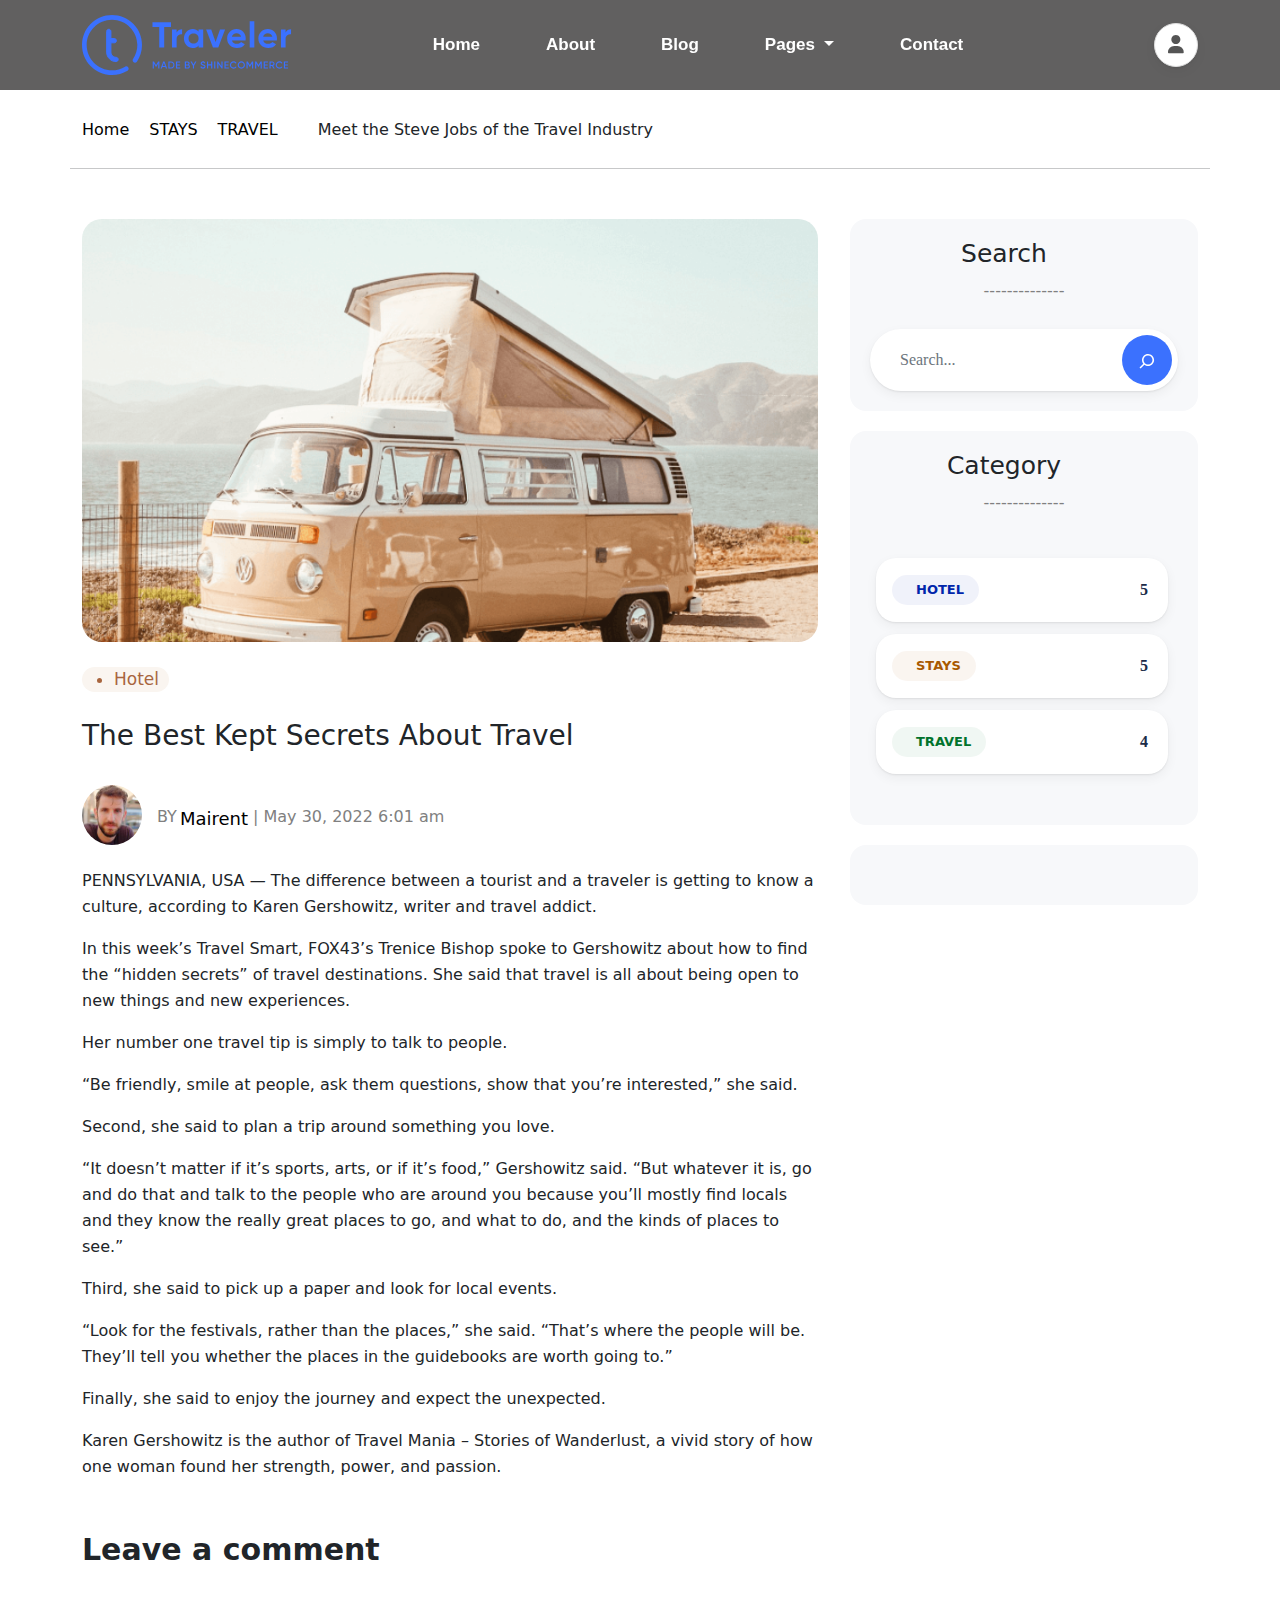
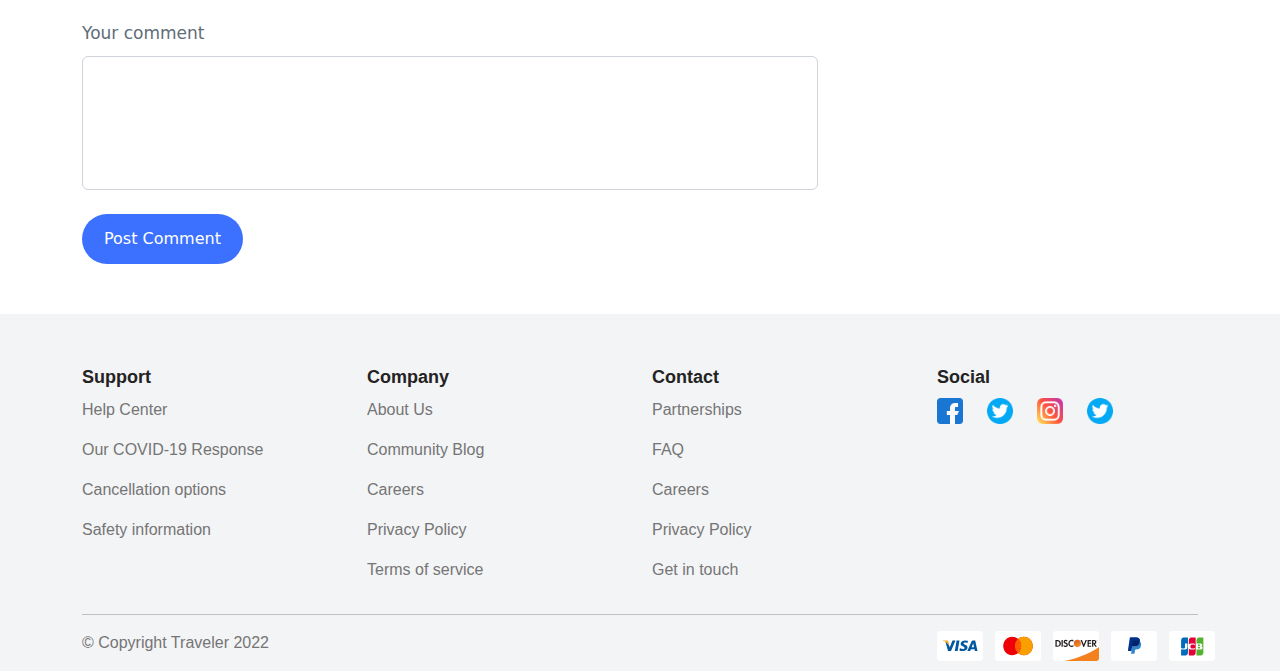
<file: pages/BestKept.html>
<!DOCTYPE html>
<html lang="en">

<head>
    <meta charset="UTF-8" />
    <meta name="viewport" content="width=device-width, initial-scale=1.0" />
    <title>Best Kept</title>
    <link rel="stylesheet" href="../css/bootstrap.min.css" />
    <!-- Icon -->
    <link
    href="https://cdnjs.cloudflare.com/ajax/libs/font-awesome/6.6.0/css/all.min.css"
    rel="stylesheet"
  />
    <link rel="stylesheet" href="../css/Blogstyle1.css" />
</head>

<body>
    <!-- Nav bar -->
    <nav class="navbar navbar-expand-lg position-fixed">
      <div class="container d-flex justify-content-between">
        <a class="navbar-brand" href="../index.html"
          ><img src="../assits/Color-2.svg" alt="Logo" />
        </a>
        <a class="navbar-logo d-none" href="../index.html"
          ><img src="../assits/logo.png" style="width: 60px" alt="Logo"
        /></a>

        <button
          class="navbar-toggler"
          type="button"
          data-bs-toggle="collapse"
          data-bs-target="#navbarSupportedContent"
          aria-controls="navbarSupportedContent"
          aria-expanded="false"
          aria-label="Toggle navigation"
        >
          <span class="navbar-toggler"
            ><i class="fa-solid fa-bars fa-lg" style="color: #ffffff"></i
          ></span>
        </button>
        <div
          class="collapse navbar-collapse justify-content-center"
          id="navbarSupportedContent"
        >
          <ul class="navbar-nav mb-2 mb-lg-0">
            <li class="nav-item">
              <a class="nav-link" aria-current="page" href="../index.html"
                >Home</a
              >
            </li>
            <li class="nav-item">
              <a class="nav-link" href="../pages/about.html">About</a>
            </li>
            <li class="nav-item">
              <a class="nav-link" href="../pages/mainBlog.html">Blog</a>
            </li>
            <li class="nav-item dropdown">
              <a
                class="nav-link dropdown-toggle"
                href="#"
                role="button"
                data-bs-toggle="dropdown"
                aria-expanded="false"
              >
                Pages
              </a>
              <ul class="dropdown-menu">
                <li>
                  <a class="dropdown-item" href="../pages/Export.html"
                    >Become Local Expert</a
                  >
                </li>
                <li>
                  <a class="dropdown-item" href="../pages/FAQ.html">FAQ</a>
                </li>
              </ul>
            </li>
            <li class="nav-item">
              <a class="nav-link" href="../pages/contact.html">Contact</a>
            </li>
          </ul>
        </div>
        <li
          class="dropdown dropdown-user-dashboard ms-auto nav-item"
          id="user-nav"
        >
          <a href="../pages/user.html" class="dropdown-toggles nav-link">
            <span class="fas fa-user"></span>
          </a>
        </li>
      </div>
    </nav>
    <!-- Body -->

    <section id="blog" class="mt-5">
        <div class="container">

            <div class="row">
                <div class="col-lg-12 Blog-Links">
                    <ul>
                        <li><a href="#">Home</a></li>
                        <li><a href="Travel.html">STAYS</a></li>
                        <li><a href="Travel.html">TRAVEL</a></li>
                        <span>Meet the Steve Jobs of the Travel Industry</span>
                    </ul>
                </div>
                <hr style="margin-top: 9px; margin-bottom: 50px;" />
            </div>

            <div class="row">
                <div class="col-lg-8 blogBody">
                    <div class="image-Kept">
                        <img src="../Img/Rectangle-3-870x500.png">
                    </div>
                    <div class="Stays">
                        <ul>
                            <li>Hotel</li>
                        </ul>
                    </div>
                    <div class="Info">
                        <h2>The Best Kept Secrets About Travel</h2>
                    </div>
                    <div class="mairent">
                        <img alt="avatar" width="30" height="30" src="../Img/32-1.jpg"
                            class="avatar avatar-96 photo origin round" />
                        <p>BY <span> Mairent</span>| May 30, 2022 6:01 am</p>
                    </div>
                    <div class="Speech_p1">
                        <p>
                            PENNSYLVANIA, USA — The difference between a tourist and a traveler is getting to know a
                            culture, according to Karen Gershowitz, writer and travel addict.
                        </p>
                        <p>
                            In this week’s Travel Smart, FOX43’s Trenice Bishop spoke to Gershowitz about how to find
                            the “hidden secrets” of travel destinations. She said that travel is all about being open to
                            new things and new experiences.
                        </p>
                        <p>
                            Her number one travel tip is simply to talk to people.
                        </p>
                        <p>
                            “Be friendly, smile at people, ask them questions, show that you’re interested,” she said.
                        </p>
                        <p>
                            Second, she said to plan a trip around something you love.
                        </p>
                        <p>
                            “It doesn’t matter if it’s sports, arts, or if it’s food,” Gershowitz said. “But whatever it
                            is, go and do that and talk to the people who are around you because you’ll mostly find
                            locals and they know the really great places to go, and what to do, and the kinds of places
                            to see.”
                        </p>
                        <p>
                            Third, she said to pick up a paper and look for local events.
                        </p>
                        <p>
                            “Look for the festivals, rather than the places,” she said. “That’s where the people will
                            be. They’ll tell you whether the places in the guidebooks are worth going to.”
                        </p>
                        <p>
                            Finally, she said to enjoy the journey and expect the unexpected.
                        </p>
                        <p>
                            Karen Gershowitz is the author of Travel Mania – Stories of Wanderlust, a vivid story of how
                            one woman found her strength, power, and passion.
                        </p>
                    </div>
                    <div class="Comment">
                      <div class="userComments border shadow-sm rounded-1">
                        <ul class="p-3 user">
                          <li class="userNameComment fw-bold fs-5 d-flex justify-content-between">
                            <div class="leftSide d-flex align-items-center">
                              <div class=" userBorder shadow-sm d-flex align-items-center justify-content-center me-2 ">
                                <span class="fas fa-user text-secondary opacity-75"></span>
                              </div>
                              User Name
                            </div>
                            <div class="rightSide d-flex">
                              <div class="edit me-3">
                                <i class="fa-solid fa-pen-to-square" style="color: #4e8efd;"></i>
                              </div>
                              <div class="remove ">
                              <i class="fa-solid fa-trash " style="color: #ee5653;"></i>
                              </div>
                             
        
                            </div>
                          </li>
                          <li class="userComment fs-6 ms-5 mt-2"></li>
                        </ul>
                      </div>
                      <h2>Leave a comment</h2>
                      <form
                        method="post"
                        id="commentform"
                        class="comment-form review-form"
                      >
                        <div class="row">
                          <div class="col-12">
                            <label>Your comment</label>
                            <textarea
                              name="comment"
                              class="form-control has-matchHeight"
                              rows="5"
                              
                              id="user-comment"
                            ></textarea>
                          </div>
                        </div>
                        <button class="postcomment mt-4 ">Post Comment</button>
                      </form>
                    </div>
                </div>
                <div class="col-lg-4">
                    <div class="card Box1">
                        <h2>Search</h2>
                        <p style="color: gray">--------------</p>
                        <div class="input_Search">
                            <div style="width: 80%;">
                                <input type="text" class="form-control" placeholder="Search..." aria-label="Search..."
                                    aria-describedby="basic-addon1" width="50%">
                            </div>
                            <button>
                                <svg class="search-icon" viewBox="0 0 24 24" width="24" height="24">
                                    <path
                                        d="M13 5c-3.3 0-6 2.7-6 6 0 1.4.5 2.7 1.3 3.7l-3.8 3.8 1.1 1.1 3.8-3.8c1 .8 2.3 1.3 3.7 1.3 3.3 0 6-2.7 6-6S16.3 5 13 5zm0 10.5c-2.5 0-4.5-2-4.5-4.5s2-4.5 4.5-4.5 4.5 2 4.5 4.5-2 4.5-4.5 4.5z"
                                        fill="white"></path>
                                </svg>
                            </button>
                        </div>
                    </div>

                    <div class="card Box2">
                        <h2>Category</h2>
                        <p style="color: gray">--------------</p>
                        <div class="Travel_Category">
                            <div class="Boking_Box w-100">
                                <ul>

                                    <li>
                                        <a href="#" style="
                          background: rgba(0, 38, 171, 0.06);
                          color: rgba(0, 38, 171, 1);
                        ">HOTEL</a><span>5</span>
                                    </li>
                                    <li>
                                        <a href="Travel.html" style="
                          background: rgba(168, 89, 0, 0.06);
                          color: rgba(168, 89, 0, 1);
                        ">STAYS</a><span>5</span>
                                    </li>
                                    <li>
                                        <a href="Travel.html" style="
                          background: rgba(1, 115, 44, 0.06);
                          color: rgba(1, 115, 44, 1);
                        ">TRAVEL</a><span>4</span>
                                    </li>
                                </ul>
                            </div>
                        </div>
                    </div>

                    <div class="card Box4"></div>
                </div>
            </div>
        </div>
        <button id="btn">^</button>
    </section>

    <!-- Footer -->
    <section class="footer">
        <div class="container">
            <div class="row">
                <div class="col-lg-3 col-md-6">
                    <h2 class="FooterHead">Support</h2>
                    <p>Help Center</p>
                    <p>Our COVID-19 Response</p>
                    <p>Cancellation options</p>
                    <p>Safety information</p>
                </div>
                <div class="col-lg-3 col-md-6">
                    <h2 class="FooterHead">Company</h2>
                    <p>About Us</p>
                    <p>Community Blog</p>
                    <p>Careers</p>
                    <p>Privacy Policy</p>
                    <p>Terms of service</p>
                </div>
                <div class="col-lg-3 col-md-6">
                    <h2 class="FooterHead">Contact</h2>
                    <p>Partnerships</p>
                    <p>FAQ</p>
                    <p>Careers</p>
                    <p>Privacy Policy</p>
                    <p>Get in touch</p>
                </div>
                <div class="col-lg-3 col-md-6">
                    <h2 class="FooterHead">Social</h2>
                    <div class="row icons">
                        <img src="../assits/facebook.png" />
                        <img src="../assits/twitter.png" />
                        <img src="../assits/instagram.png" />
                        <img src="../assits/twitter.png" />
                    </div>
                </div>
            </div>
            <hr />

            <div class="Payment">
                <div class="row">
                    <div class="col-lg-9">
                        <p>© Copyright Traveler 2022</p>
                    </div>
                    <div class="col-lg-3">
                        <img src="../assits/Frame-3182-2 (1).svg" />
                    </div>
                </div>
            </div>
        </div>
    </section>
    <script src="../js/bootstrap.bundle.min.js"></script>
    <script src="../js/blogmain.js"></script>
</body>

</html>
</file>
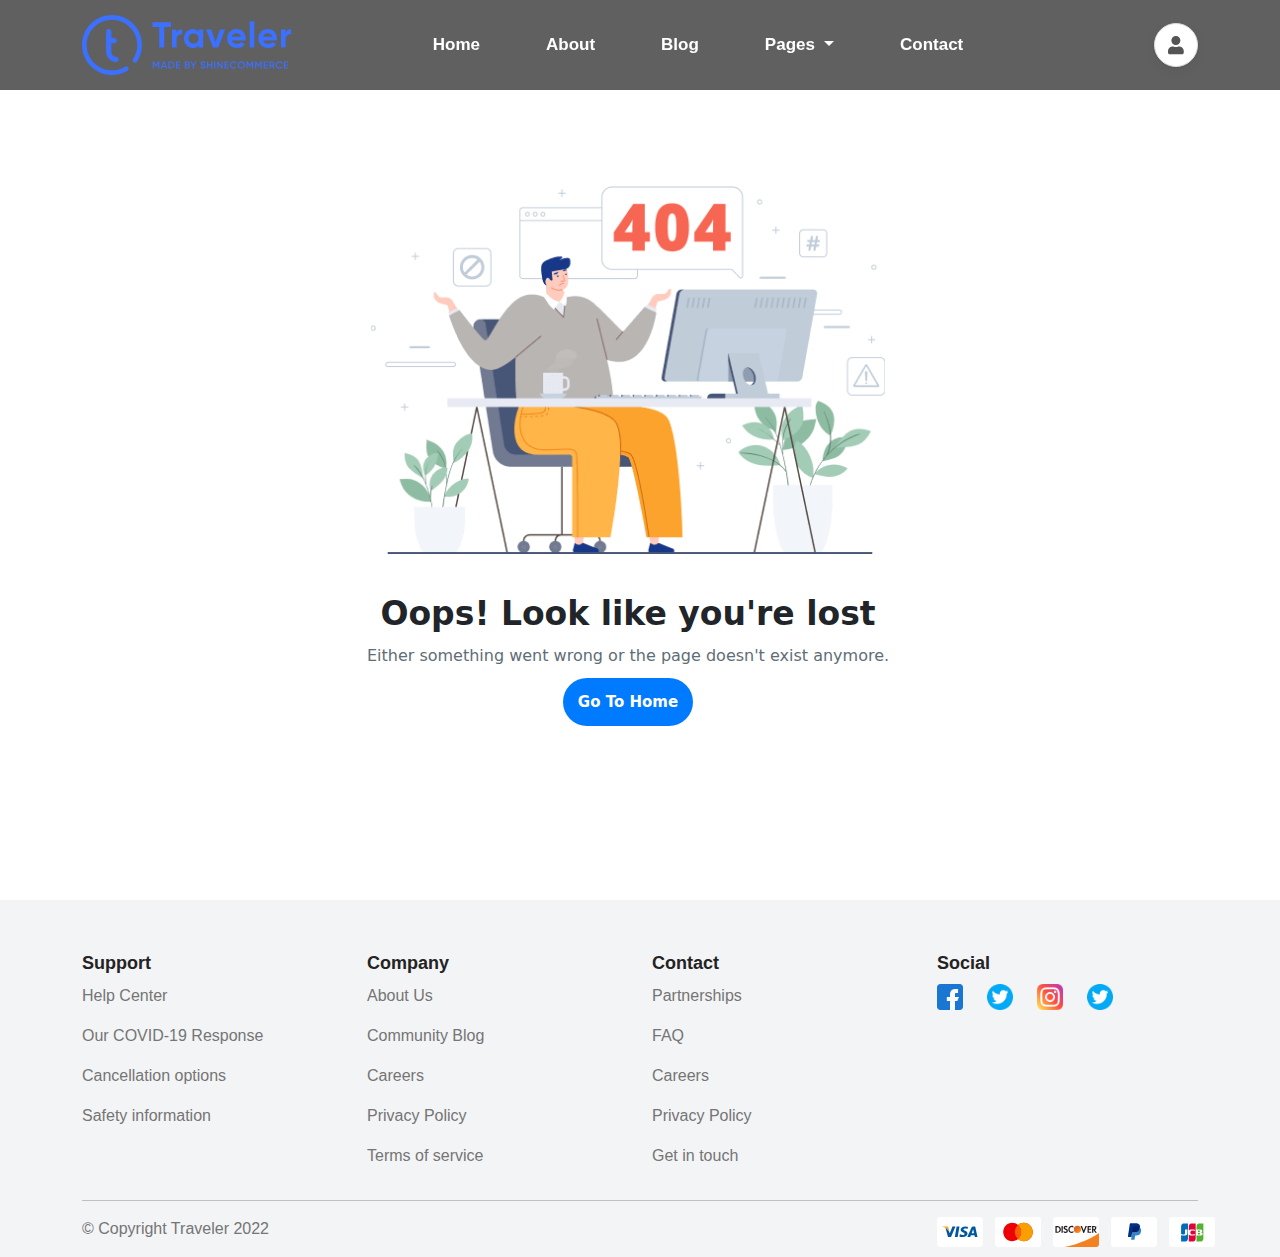
<file: pages/Error404.html>
<!DOCTYPE html>
<html lang="en">

<head>
    <meta charset="UTF-8" />
    <meta name="viewport" content="width=device-width, initial-scale=1.0" />
    <title>Error 404</title>
    <link rel="stylesheet" href="../css/bootstrap.min.css" />
    <!-- Icon -->
    <link rel="stylesheet" href="https://cdnjs.cloudflare.com/ajax/libs/font-awesome/5.15.4/css/all.min.css" />
    <link rel="stylesheet" href="../css/Blogstyle1.css" />
</head>

<body>

    <!-- Nav bar -->
    <nav class="navbar navbar-expand-lg position-fixed">
        <div class="container d-flex justify-content-between">
            <a class="navbar-brand" href="#"><img src="../assits/Color-2.svg" alt="Logo" /></a>
            <button class="navbar-toggler" type="button" data-bs-toggle="collapse"
                data-bs-target="#navbarSupportedContent" aria-controls="navbarSupportedContent" aria-expanded="false"
                aria-label="Toggle navigation">
                <span class="navbar-toggler-icon"></span>
            </button>
            <div class="collapse navbar-collapse justify-content-center" id="navbarSupportedContent">
                <ul class="navbar-nav mb-2 mb-lg-0">
                    <li class="nav-item">
                        <a class="nav-link" aria-current="page" href="../index.html">Home</a>
                    </li>
                    <li class="nav-item">
                        <a class="nav-link" href="../pages/about.html">About</a>
                    </li>
                    <li class="nav-item">
                        <a class="nav-link" href="../pages/mainBlog.html">Blog</a>
                    </li>
                    <li class="nav-item dropdown">
                        <a class="nav-link dropdown-toggle" href="#" role="button" data-bs-toggle="dropdown"
                            aria-expanded="false">
                            Pages
                        </a>
                        <ul class="dropdown-menu">
                            <li>
                                <a class="dropdown-item" href="../pages/Export.html">Become Local Expert</a>
                            </li>
                            <li><a class="dropdown-item" href="../pages/FAQ.html">FAQ</a></li>
                            <li><a class="dropdown-item" href="../pages/Error404.html">Error 404</a></li>
                            
                        </ul>
                    </li>
                    <li class="nav-item">
                        <a class="nav-link" href="../pages/contact.html">Contact</a>
                    </li>
                </ul>
            </div>
            <li class="dropdown dropdown-user-dashboard ms-auto">
                <a href="#" class="dropdown-toggles" data-bs-toggle="modal" data-bs-target="#st-login-form">
                    <span class="fas fa-user"></span>
                </a>
            </li>
        </div>
    </nav>


    <!-- Body -->
    <section id="Error404">
        <div class="container">
            <div class="row Err404">
                <img class="img-404" src="../Img/404.png" alt="404 Page">
                <div class="Text_Error">
                    <h3>Oops! Look like you're lost</h3>
                    <p>Either something went wrong or the page doesn't exist anymore.</p>
                    <a href="../index.html">Go To Home</a>
                </div>
            </div>
        </div>
    </section>

    <!-- Footer -->
    <section class="footer">
        <div class="container">
            <div class="row">
                <div class="col-lg-3 col-md-6">
                    <h2 class="FooterHead">Support</h2>
                    <p>Help Center</p>
                    <p>Our COVID-19 Response</p>
                    <p>Cancellation options</p>
                    <p>Safety information</p>
                </div>
                <div class="col-lg-3 col-md-6">
                    <h2 class="FooterHead">Company</h2>
                    <p>About Us</p>
                    <p>Community Blog</p>
                    <p>Careers</p>
                    <p>Privacy Policy</p>
                    <p>Terms of service</p>
                </div>
                <div class="col-lg-3 col-md-6">
                    <h2 class="FooterHead">Contact</h2>
                    <p>Partnerships</p>
                    <p>FAQ</p>
                    <p>Careers</p>
                    <p>Privacy Policy</p>
                    <p>Get in touch</p>
                </div>
                <div class="col-lg-3 col-md-6">
                    <h2 class="FooterHead">Social</h2>
                    <div class="row icons">
                        <img src="../assits/facebook.png" />
                        <img src="../assits/twitter.png" />
                        <img src="../assits/instagram.png" />
                        <img src="../assits/twitter.png" />
                    </div>
                </div>
            </div>
            <hr />

            <div class="Payment">
                <div class="row">
                    <div class="col-lg-9">
                        <p>© Copyright Traveler 2022</p>
                    </div>
                    <div class="col-lg-3">
                        <img src="../assits/Frame-3182-2 (1).svg" />
                    </div>
                </div>
            </div>
        </div>
    </section>
    <script src="../js/bootstrap.bundle.min.js"></script>
    <script src="../js/blogmain.js"></script>
</body>

</html>
</file>
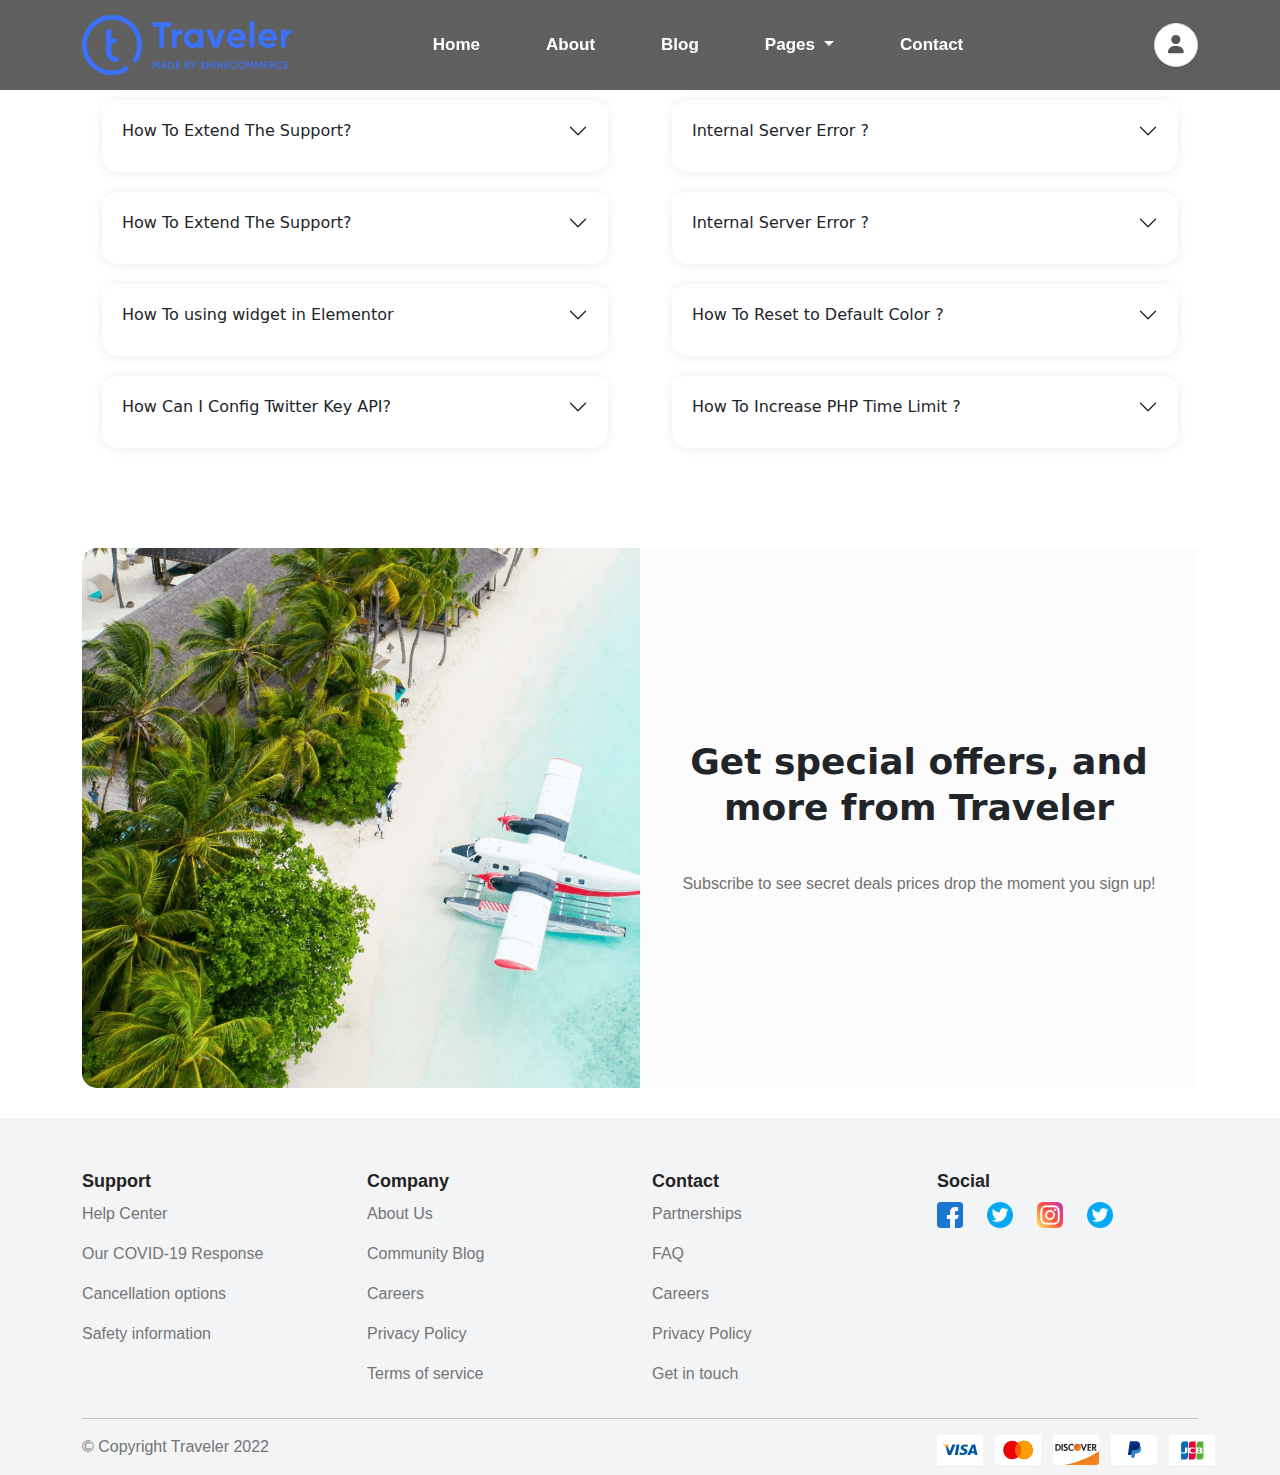
<file: pages/FAQ.html>
<!DOCTYPE html>
<html lang="en">
  <head>
    <meta charset="UTF-8" />
    <meta name="viewport" content="width=device-width, initial-scale=1.0" />
    <title>FAQ</title>
    <link rel="stylesheet" href="../css/bootstrap.min.css" />
    <!-- Icon -->
    <link
    href="https://cdnjs.cloudflare.com/ajax/libs/font-awesome/6.6.0/css/all.min.css"
    rel="stylesheet"
  />
    <link rel="stylesheet" href="../css/Blogstyle1.css" />
  </head>

  <body>
    <!-- Nav bar -->
    <nav class="navbar navbar-expand-lg position-fixed">
      <div class="container d-flex justify-content-between">
        <a class="navbar-brand" href="../index.html"
          ><img src="../assits/Color-2.svg" alt="Logo" />
        </a>
        <a class="navbar-logo d-none" href="../index.html"
          ><img src="../assits/logo.png" style="width: 60px" alt="Logo"
        /></a>

        <button
          class="navbar-toggler"
          type="button"
          data-bs-toggle="collapse"
          data-bs-target="#navbarSupportedContent"
          aria-controls="navbarSupportedContent"
          aria-expanded="false"
          aria-label="Toggle navigation"
        >
          <span class="navbar-toggler"
            ><i class="fa-solid fa-bars fa-lg" style="color: #ffffff"></i
          ></span>
        </button>
        <div
          class="collapse navbar-collapse justify-content-center"
          id="navbarSupportedContent"
        >
          <ul class="navbar-nav mb-2 mb-lg-0">
            <li class="nav-item">
              <a class="nav-link" aria-current="page" href="../index.html"
                >Home</a
              >
            </li>
            <li class="nav-item">
              <a class="nav-link" href="../pages/about.html">About</a>
            </li>
            <li class="nav-item">
              <a class="nav-link" href="../pages/mainBlog.html">Blog</a>
            </li>
            <li class="nav-item dropdown">
              <a
                class="nav-link dropdown-toggle"
                href="#"
                role="button"
                data-bs-toggle="dropdown"
                aria-expanded="false"
              >
                Pages
              </a>
              <ul class="dropdown-menu">
                <li>
                  <a class="dropdown-item" href="../pages/Export.html"
                    >Become Local Expert</a
                  >
                </li>
                <li>
                  <a class="dropdown-item" href="../pages/FAQ.html">FAQ</a>
                </li>
              </ul>
            </li>
            <li class="nav-item">
              <a class="nav-link" href="../pages/contact.html">Contact</a>
            </li>
          </ul>
        </div>
        <li
          class="dropdown dropdown-user-dashboard ms-auto nav-item"
          id="user-nav"
        >
          <a href="../pages/user.html" class="dropdown-toggles nav-link">
            <span class="fas fa-user"></span>
          </a>
        </li>
      </div>
    </nav>

    <!-- Body -->
    <section id="FAQ">
      <div class="container">
        <div class="Accordions">
          <div class="row">
            <div class="col-lg-6">
              <div class="accordion" id="accordionExample">
                <div class="accordion-item">
                  <h2 class="accordion-header">
                    <button
                      class="accordion-button collapsed"
                      type="button"
                      data-bs-toggle="collapse"
                      data-bs-target="#collapseOne"
                      aria-expanded="false"
                      aria-controls="collapseOne"
                    >
                      How To Extend The Support?
                    </button>
                  </h2>
                  <div
                    id="collapseOne"
                    class="accordion-collapse collapse"
                    data-bs-parent="#accordionExample"
                  >
                    <div class="accordion-body">
                      <strong> To Extend The Support</strong> It is hidden by
                      default, until the collapse plugin adds the appropriate
                      classes that we use to style each element. These classes
                      control the overall appearance, as well as the showing and
                      hiding via CSS transitions. You can modify any of this
                      with custom CSS or overriding our default variables. It's
                      also worth noting that just about any HTML can go within
                      the <code>.accordion-body</code>, though the transition
                      does limit overflow.
                    </div>
                  </div>
                </div>
                <div class="accordion-item">
                  <h2 class="accordion-header">
                    <button
                      class="accordion-button collapsed"
                      type="button"
                      data-bs-toggle="collapse"
                      data-bs-target="#collapseTwo"
                      aria-expanded="false"
                      aria-controls="collapseTwo"
                    >
                      How To Extend The Support?
                    </button>
                  </h2>
                  <div
                    id="collapseTwo"
                    class="accordion-collapse collapse"
                    data-bs-parent="#accordionExample"
                  >
                    <div class="accordion-body">
                      <strong> To Extend The Support</strong> It is hidden by
                      default, until the collapse plugin adds the appropriate
                      classes that we use to style each element. These classes
                      control the overall appearance, as well as the showing and
                      hiding via CSS transitions. You can modify any of this
                      with custom CSS or overriding our default variables. It's
                      also worth noting that just about any HTML can go within
                      the <code>.accordion-body</code>, though the transition
                      does limit overflow.
                    </div>
                  </div>
                </div>
                <div class="accordion-item">
                  <h2 class="accordion-header">
                    <button
                      class="accordion-button collapsed"
                      type="button"
                      data-bs-toggle="collapse"
                      data-bs-target="#collapseThree"
                      aria-expanded="false"
                      aria-controls="collapseThree"
                    >
                      How To using widget in Elementor
                    </button>
                  </h2>
                  <div
                    id="collapseThree"
                    class="accordion-collapse collapse"
                    data-bs-parent="#accordionExample"
                  >
                    <div class="accordion-body">
                      <strong>using widget in Elementor</strong> It is hidden by
                      default, until the collapse plugin adds the appropriate
                      classes that we use to style each element. These classes
                      control the overall appearance, as well as the showing and
                      hiding via CSS transitions. You can modify any of this
                      with custom CSS or overriding our default variables. It's
                      also worth noting that just about any HTML can go within
                      the <code>.accordion-body</code>, though the transition
                      does limit overflow.
                    </div>
                  </div>
                </div>
                <div class="accordion-item">
                  <h2 class="accordion-header">
                    <button
                      class="accordion-button collapsed"
                      type="button"
                      data-bs-toggle="collapse"
                      data-bs-target="#collapseFour"
                      aria-expanded="false"
                      aria-controls="collapseFour"
                    >
                      How Can I Config Twitter Key API?
                    </button>
                  </h2>
                  <div
                    id="collapseFour"
                    class="accordion-collapse collapse"
                    data-bs-parent="#accordionExample"
                  >
                    <div class="accordion-body">
                      <strong>using Twitter Key API</strong> It is hidden by
                      default, until the collapse plugin adds the appropriate
                      classes that we use to style each element. These classes
                      control the overall appearance, as well as the showing and
                      hiding via CSS transitions. You can modify any of this
                      with custom CSS or overriding our default variables. It's
                      also worth noting that just about any HTML can go within
                      the <code>.accordion-body</code>, though the transition
                      does limit overflow.
                    </div>
                  </div>
                </div>
              </div>
            </div>
            <div class="col-lg-6">
              <div class="accordion" id="accordionExample">
                <div class="accordion-item">
                  <h2 class="accordion-header">
                    <button
                      class="accordion-button collapsed"
                      type="button"
                      data-bs-toggle="collapse"
                      data-bs-target="#collapseFive"
                      aria-expanded="false"
                      aria-controls="collapseFive"
                    >
                      Internal Server Error ?
                    </button>
                  </h2>
                  <div
                    id="collapseFive"
                    class="accordion-collapse collapse"
                    data-bs-parent="#accordionExample"
                  >
                    <div class="accordion-body">
                      <strong>Internal Server Error </strong> It is hidden by
                      default, until the collapse plugin adds the appropriate
                      classes that we use to style each element. These classes
                      control the overall appearance, as well as the showing and
                      hiding via CSS transitions. You can modify any of this
                      with custom CSS or overriding our default variables. It's
                      also worth noting that just about any HTML can go within
                      the <code>.accordion-body</code>, though the transition
                      does limit overflow.
                    </div>
                  </div>
                </div>
                <div class="accordion-item">
                  <h2 class="accordion-header">
                    <button
                      class="accordion-button collapsed"
                      type="button"
                      data-bs-toggle="collapse"
                      data-bs-target="#collapseSix"
                      aria-expanded="false"
                      aria-controls="collapseSix"
                    >
                      Internal Server Error ?
                    </button>
                  </h2>
                  <div
                    id="collapseSix"
                    class="accordion-collapse collapse"
                    data-bs-parent="#accordionExample"
                  >
                    <div class="accordion-body">
                      <strong>Internal Server Error </strong> It is hidden by
                      default, until the collapse plugin adds the appropriate
                      classes that we use to style each element. These classes
                      control the overall appearance, as well as the showing and
                      hiding via CSS transitions. You can modify any of this
                      with custom CSS or overriding our default variables. It's
                      also worth noting that just about any HTML can go within
                      the <code>.accordion-body</code>, though the transition
                      does limit overflow.
                    </div>
                  </div>
                </div>
                <div class="accordion-item">
                  <h2 class="accordion-header">
                    <button
                      class="accordion-button collapsed"
                      type="button"
                      data-bs-toggle="collapse"
                      data-bs-target="#collapseSeven"
                      aria-expanded="false"
                      aria-controls="collapseSeven"
                    >
                      How To Reset to Default Color ?
                    </button>
                  </h2>
                  <div
                    id="collapseSeven"
                    class="accordion-collapse collapse"
                    data-bs-parent="#accordionExample"
                  >
                    <div class="accordion-body">
                      <strong>To Default Color</strong> It is hidden by default,
                      until the collapse plugin adds the appropriate classes
                      that we use to style each element. These classes control
                      the overall appearance, as well as the showing and hiding
                      via CSS transitions. You can modify any of this with
                      custom CSS or overriding our default variables. It's also
                      worth noting that just about any HTML can go within the
                      <code>.accordion-body</code>, though the transition does
                      limit overflow.
                    </div>
                  </div>
                </div>
                <div class="accordion-item">
                  <h2 class="accordion-header">
                    <button
                      class="accordion-button collapsed"
                      type="button"
                      data-bs-toggle="collapse"
                      data-bs-target="#collapseEight"
                      aria-expanded="false"
                      aria-controls="collapseEight"
                    >
                      How To Increase PHP Time Limit ?
                    </button>
                  </h2>
                  <div
                    id="collapseEight"
                    class="accordion-collapse collapse"
                    data-bs-parent="#accordionExample"
                  >
                    <div class="accordion-body">
                      <strong>To Increase PHP Time Limit</strong> It is hidden
                      by default, until the collapse plugin adds the appropriate
                      classes that we use to style each element. These classes
                      control the overall appearance, as well as the showing and
                      hiding via CSS transitions. You can modify any of this
                      with custom CSS or overriding our default variables. It's
                      also worth noting that just about any HTML can go within
                      the <code>.accordion-body</code>, though the transition
                      does limit overflow.
                    </div>
                  </div>
                </div>
              </div>
            </div>
          </div>
        </div>

        <div class="FAQ_Plane">
          <div class="row g-0">
            <div class="col-lg-6 Plane"></div>
            <div class="col-lg-6">
              <div class="Text_Offer">
                <h2>Get special offers, and more from Traveler</h2>
                <p>
                  Subscribe to see secret deals prices drop the moment you sign
                  up!
                </p>
              </div>
            </div>
          </div>
        </div>
      </div>
    </section>

    <!-- Footer -->
    <section class="footer">
      <div class="container">
        <div class="row">
          <div class="col-lg-3 col-md-6">
            <h2 class="FooterHead">Support</h2>
            <p>Help Center</p>
            <p>Our COVID-19 Response</p>
            <p>Cancellation options</p>
            <p>Safety information</p>
          </div>
          <div class="col-lg-3 col-md-6">
            <h2 class="FooterHead">Company</h2>
            <p>About Us</p>
            <p>Community Blog</p>
            <p>Careers</p>
            <p>Privacy Policy</p>
            <p>Terms of service</p>
          </div>
          <div class="col-lg-3 col-md-6">
            <h2 class="FooterHead">Contact</h2>
            <p>Partnerships</p>
            <p>FAQ</p>
            <p>Careers</p>
            <p>Privacy Policy</p>
            <p>Get in touch</p>
          </div>
          <div class="col-lg-3 col-md-6">
            <h2 class="FooterHead">Social</h2>
            <div class="row icons">
              <img src="../assits/facebook.png" />
              <img src="../assits/twitter.png" />
              <img src="../assits/instagram.png" />
              <img src="../assits/twitter.png" />
            </div>
          </div>
        </div>
        <hr />

        <div class="Payment">
          <div class="row">
            <div class="col-lg-9">
              <p>© Copyright Traveler 2022</p>
            </div>
            <div class="col-lg-3">
              <img src="../assits/Frame-3182-2 (1).svg" />
            </div>
          </div>
        </div>
      </div>
    </section>
    <script src="../js/bootstrap.bundle.min.js"></script>
    <script src="../js/blogmain.js"></script>
  </body>
</html>
</file>
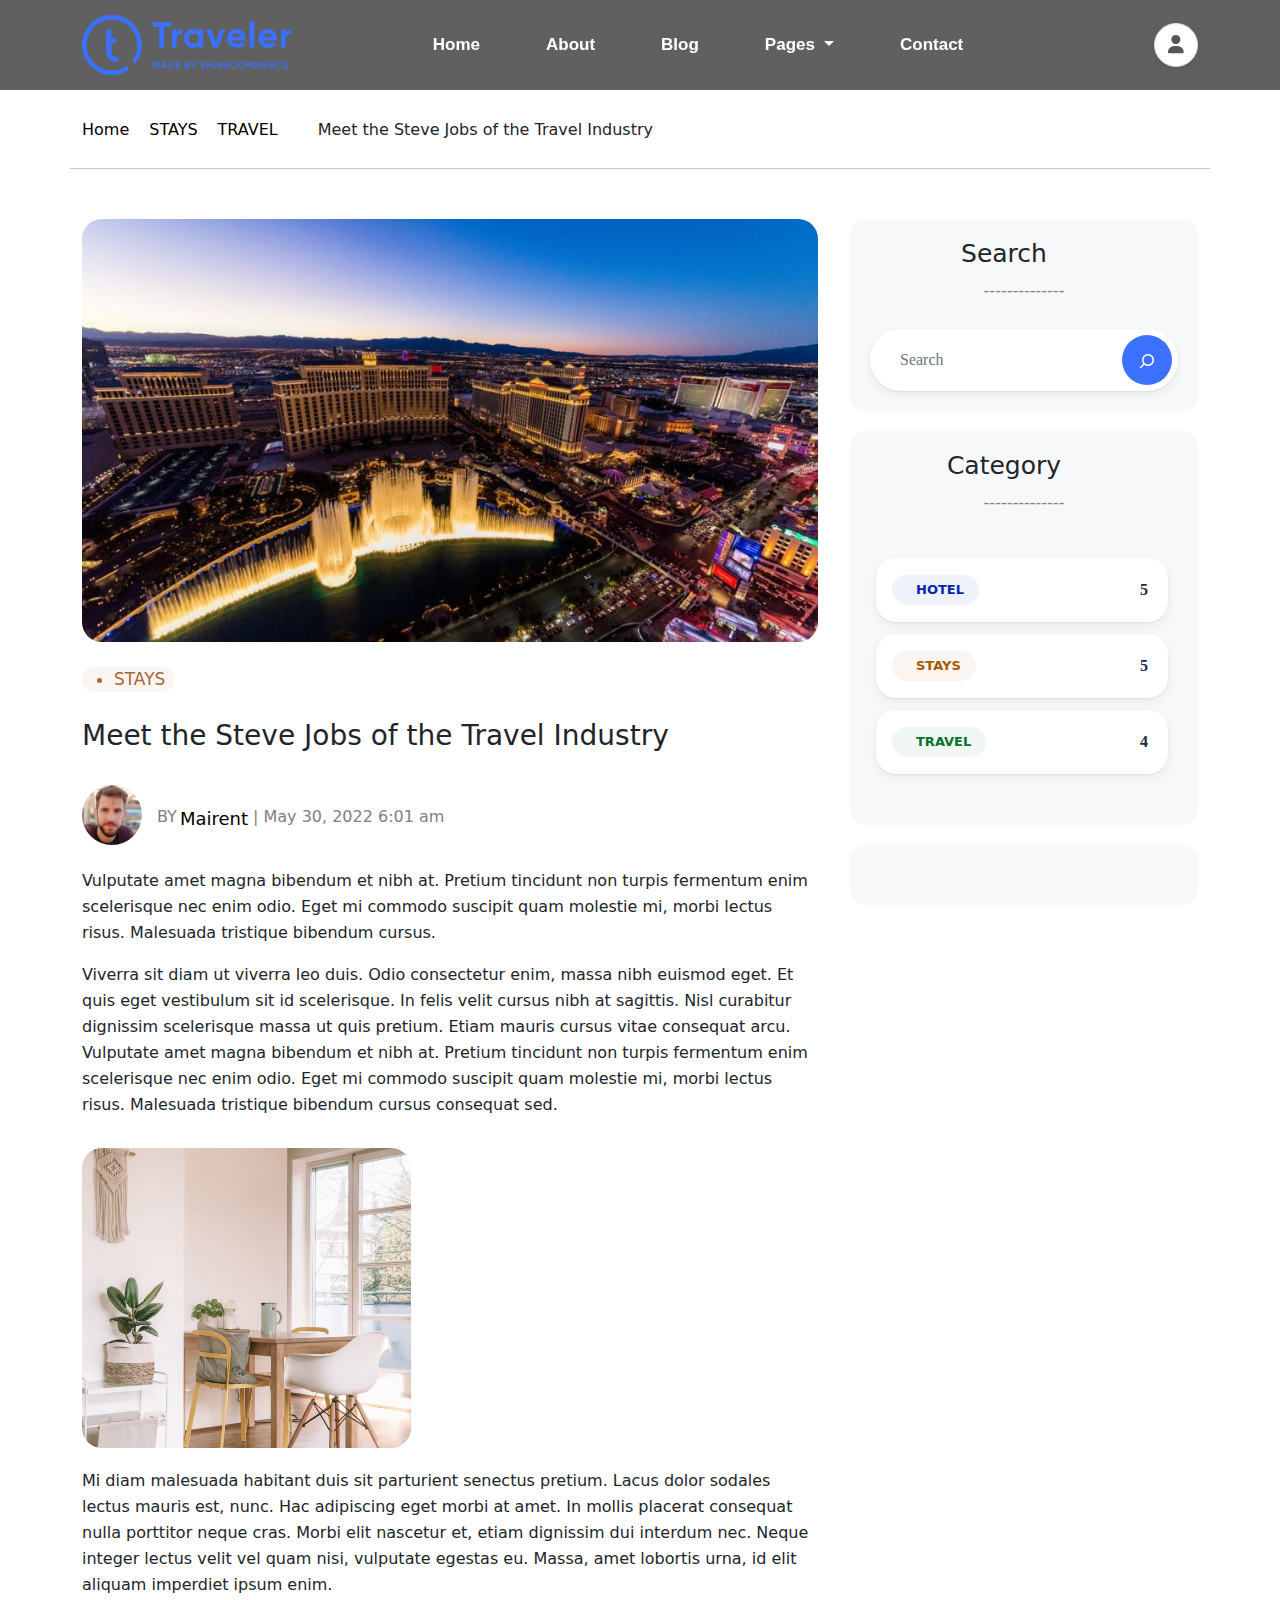
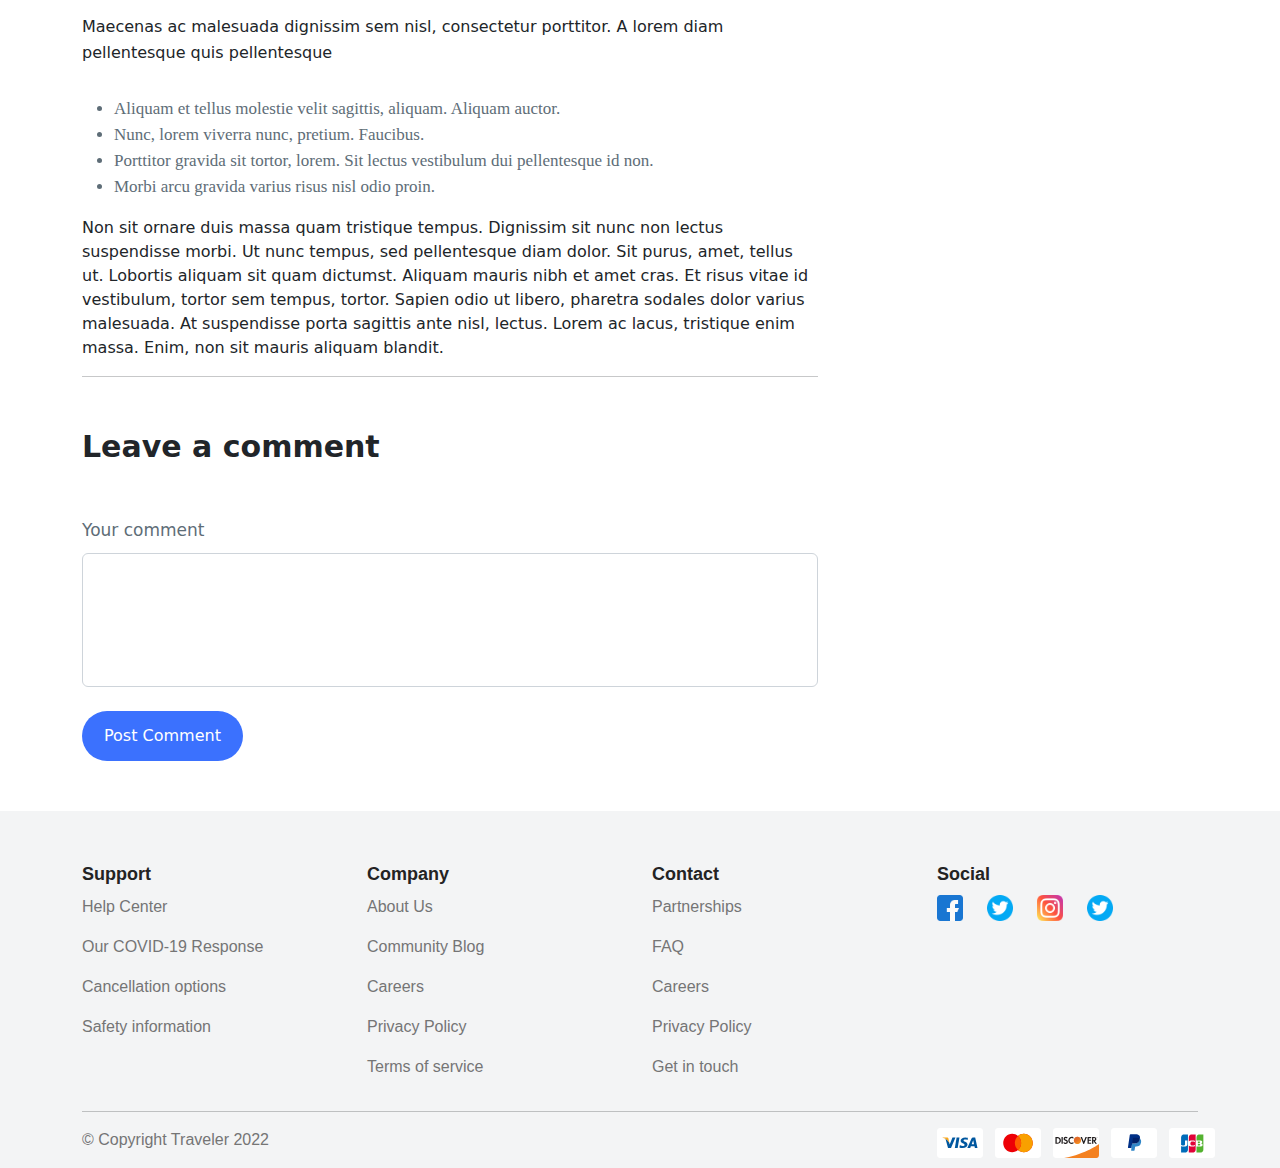
<file: pages/mainBlog.html>
<!DOCTYPE html>
<html lang="en">
  <head>
    <meta charset="UTF-8" />
    <meta name="viewport" content="width=device-width, initial-scale=1.0" />
    <title>Main Blog</title>
    <link rel="stylesheet" href="../css/bootstrap.min.css" />
    <!-- Icon -->

    <link
      href="https://cdnjs.cloudflare.com/ajax/libs/font-awesome/6.6.0/css/all.min.css"
      rel="stylesheet"
    />
    <link rel="stylesheet" href="../css/Blogstyle1.css" />
  </head>

  <body>
    <!-- Nav bar -->
    <nav class="navbar navbar-expand-lg position-fixed">
      <div class="container d-flex justify-content-between">
        <a class="navbar-brand" href="../index.html"
          ><img src="../assits/Color-2.svg" alt="Logo" />
        </a>
        <a class="navbar-logo d-none" href="../index.html"
          ><img src="../assits/logo.png" style="width: 60px" alt="Logo"
        /></a>

        <button
          class="navbar-toggler"
          type="button"
          data-bs-toggle="collapse"
          data-bs-target="#navbarSupportedContent"
          aria-controls="navbarSupportedContent"
          aria-expanded="false"
          aria-label="Toggle navigation"
        >
          <span class="navbar-toggler"
            ><i class="fa-solid fa-bars fa-lg" style="color: #ffffff"></i
          ></span>
        </button>
        <div
          class="collapse navbar-collapse justify-content-center"
          id="navbarSupportedContent"
        >
          <ul class="navbar-nav mb-2 mb-lg-0">
            <li class="nav-item">
              <a class="nav-link" aria-current="page" href="../index.html"
                >Home</a
              >
            </li>
            <li class="nav-item">
              <a class="nav-link" href="../pages/about.html">About</a>
            </li>
            <li class="nav-item">
              <a class="nav-link" href="../pages/mainBlog.html">Blog</a>
            </li>
            <li class="nav-item dropdown">
              <a
                class="nav-link dropdown-toggle"
                href="#"
                role="button"
                data-bs-toggle="dropdown"
                aria-expanded="false"
              >
                Pages
              </a>
              <ul class="dropdown-menu">
                <li>
                  <a class="dropdown-item" href="../pages/Export.html"
                    >Become Local Expert</a
                  >
                </li>
                <li>
                  <a class="dropdown-item" href="../pages/FAQ.html">FAQ</a>
                </li>
              </ul>
            </li>
            <li class="nav-item">
              <a class="nav-link" href="../pages/contact.html">Contact</a>
            </li>
          </ul>
        </div>
        <li
          class="dropdown dropdown-user-dashboard ms-auto nav-item"
          id="user-nav"
        >
          <a href="../pages/user.html" class="dropdown-toggles nav-link">
            <span class="fas fa-user"></span>
          </a>
        </li>
      </div>
    </nav>
    <!-- Body -->

    <section id="blog" style="margin-top: 80px">
      <div class="container">
        <div class="row">
          <div class="col-lg-12 Blog-Links">
            <ul>
              <li><a href="../index.html">Home</a></li>
              <li><a href="Travel_Stay.html">STAYS</a></li>
              <li><a href="Travel_Stay.html">TRAVEL</a></li>
              <span>Meet the Steve Jobs of the Travel Industry</span>
            </ul>
          </div>
          <hr style="margin-top: 9px; margin-bottom: 50px" />
        </div>

        <div class="row">
          <div class="col-lg-8 blogBody">
            <div class="image-Kept">
              <img src="../Img/wili-870x500.jpg" />
            </div>
            <div class="Stays">
              <ul>
                <li>STAYS</li>
              </ul>
            </div>
            <div class="Info">
              <h2>Meet the Steve Jobs of the Travel Industry</h2>
            </div>
            <div class="mairent">
              <img
                alt="avatar"
                width="30"
                height="30"
                src="../Img/32-1.jpg"
                class="avatar avatar-96 photo origin round"
              />
              <p>BY <span> Mairent</span>| May 30, 2022 6:01 am</p>
            </div>
            <div class="Speech_p1">
              <p>
                Vulputate amet magna bibendum et nibh at. Pretium tincidunt non
                turpis fermentum enim scelerisque nec enim odio. Eget mi commodo
                suscipit quam molestie mi, morbi lectus risus. Malesuada
                tristique bibendum cursus.
              </p>
              <p>
                Viverra sit diam ut viverra leo duis. Odio consectetur enim,
                massa nibh euismod eget. Et quis eget vestibulum sit id
                scelerisque. In felis velit cursus nibh at sagittis. Nisl
                curabitur dignissim scelerisque massa ut quis pretium. Etiam
                mauris cursus vitae consequat arcu. Vulputate amet magna
                bibendum et nibh at. Pretium tincidunt non turpis fermentum enim
                scelerisque nec enim odio. Eget mi commodo suscipit quam
                molestie mi, morbi lectus risus. Malesuada tristique bibendum
                cursus consequat sed.
              </p>
            </div>
            <figure class="wp-block-image">
              <img decoding="async" src="../Img/gallery1.jpg" alt="" />
            </figure>
            <div class="Speech_p2">
              <p>
                Mi diam malesuada habitant duis sit parturient senectus pretium.
                Lacus dolor sodales lectus mauris est, nunc. Hac adipiscing eget
                morbi at amet. In mollis placerat consequat nulla porttitor
                neque cras. Morbi elit nascetur et, etiam dignissim dui interdum
                nec. Neque integer lectus velit vel quam nisi, vulputate egestas
                eu. Massa, amet lobortis urna, id elit aliquam imperdiet ipsum
                enim.
              </p>

              <p>
                Maecenas ac malesuada dignissim sem nisl, consectetur porttitor.
                A lorem diam pellentesque quis pellentesque
              </p>
            </div>
            <div class="Info_List">
              <ul>
                <li>
                  Aliquam et tellus molestie velit sagittis, aliquam. Aliquam
                  auctor.
                </li>
                <li>Nunc, lorem viverra nunc, pretium. Faucibus.</li>
                <li>
                  Porttitor gravida sit tortor, lorem. Sit lectus vestibulum dui
                  pellentesque id non.
                </li>
                <li>Morbi arcu gravida varius risus nisl odio proin.</li>
              </ul>
            </div>
            <p>
              Non sit ornare duis massa quam tristique tempus. Dignissim sit
              nunc non lectus suspendisse morbi. Ut nunc tempus, sed
              pellentesque diam dolor. Sit purus, amet, tellus ut. Lobortis
              aliquam sit quam dictumst. Aliquam mauris nibh et amet cras. Et
              risus vitae id vestibulum, tortor sem tempus, tortor. Sapien odio
              ut libero, pharetra sodales dolor varius malesuada. At suspendisse
              porta sagittis ante nisl, lectus. Lorem ac lacus, tristique enim
              massa. Enim, non sit mauris aliquam blandit.
            </p>
            <hr />

            <div class="Comment">
              <div class="userComments border shadow-sm rounded-1">
                <ul class="p-3 user">
                  <li
                    class="userNameComment fw-bold fs-5 d-flex justify-content-between"
                  >
                    <div class="leftSide d-flex align-items-center">
                      <div
                        class="userBorder shadow-sm d-flex align-items-center justify-content-center me-2"
                      >
                        <span
                          class="fas fa-user text-secondary opacity-75"
                        ></span>
                      </div>
                      User Name
                    </div>
                    <div class="rightSide d-flex">
                      <div class="edit me-3">
                        <i
                          class="fa-solid fa-pen-to-square"
                          style="color: #4e8efd"
                        ></i>
                      </div>
                      <div class="remove">
                        <i class="fa-solid fa-trash" style="color: #ee5653"></i>
                      </div>
                    </div>
                  </li>
                  <li class="userComment fs-6 ms-5 mt-2"></li>
                </ul>
              </div>
              <h2>Leave a comment</h2>
              <form
                method="post"
                id="commentform"
                class="comment-form review-form"
              >
                <div class="row">
                  <div class="col-12">
                    <label>Your comment</label>
                    <textarea
                      name="comment"
                      class="form-control has-matchHeight"
                      rows="5"
                      id="user-comment"
                    ></textarea>
                  </div>
                </div>
                <button class="postcomment mt-4">Post Comment</button>
              </form>
            </div>
          </div>
          <div class="col-lg-4">
            <div class="card Box1">
              <h2>Search</h2>
              <p style="color: gray">--------------</p>
              <div class="input_Search">
                <div style="width: 80%">
                  <input
                    type="text"
                    class="form-control"
                    placeholder="Search"
                    aria-label="Search..."
                    aria-describedby="basic-addon1"
                    width="50%"
                  />
                </div>
                <button>
                  <svg
                    class="search-icon"
                    viewBox="0 0 24 24"
                    width="24"
                    height="24"
                  >
                    <path
                      d="M13 5c-3.3 0-6 2.7-6 6 0 1.4.5 2.7 1.3 3.7l-3.8 3.8 1.1 1.1 3.8-3.8c1 .8 2.3 1.3 3.7 1.3 3.3 0 6-2.7 6-6S16.3 5 13 5zm0 10.5c-2.5 0-4.5-2-4.5-4.5s2-4.5 4.5-4.5 4.5 2 4.5 4.5-2 4.5-4.5 4.5z"
                      fill="white"
                    ></path>
                  </svg>
                </button>
              </div>
            </div>

            <div class="card Box2">
              <h2>Category</h2>
              <p style="color: gray">--------------</p>
              <div class="Travel_Category">
                <div class="Boking_Box w-100">
                  <ul>
                    <li>
                      <a
                        href="Travel_Stay.html"
                        style="
                          background: rgba(0, 38, 171, 0.06);
                          color: rgba(0, 38, 171, 1);
                        "
                        >HOTEL</a
                      ><span>5</span>
                    </li>
                    <li>
                      <a
                        href="Travel_Stay.html"
                        style="
                          background: rgba(168, 89, 0, 0.06);
                          color: rgba(168, 89, 0, 1);
                        "
                        >STAYS</a
                      ><span>5</span>
                    </li>
                    <li>
                      <a
                        href="Travel_Stay.html"
                        style="
                          background: rgba(1, 115, 44, 0.06);
                          color: rgba(1, 115, 44, 1);
                        "
                        >TRAVEL</a
                      ><span>4</span>
                    </li>
                  </ul>
                </div>
              </div>
            </div>

            <div class="card Box4"></div>
          </div>
        </div>
      </div>
      <button id="btn">^</button>
    </section>

    <!-- Footer -->
    <section class="footer">
      <div class="container">
        <div class="row">
          <div class="col-lg-3 col-md-6">
            <h2 class="FooterHead">Support</h2>
            <p>Help Center</p>
            <p>Our COVID-19 Response</p>
            <p>Cancellation options</p>
            <p>Safety information</p>
          </div>
          <div class="col-lg-3 col-md-6">
            <h2 class="FooterHead">Company</h2>
            <p>About Us</p>
            <p>Community Blog</p>
            <p>Careers</p>
            <p>Privacy Policy</p>
            <p>Terms of service</p>
          </div>
          <div class="col-lg-3 col-md-6">
            <h2 class="FooterHead">Contact</h2>
            <p>Partnerships</p>
            <p>FAQ</p>
            <p>Careers</p>
            <p>Privacy Policy</p>
            <p>Get in touch</p>
          </div>
          <div class="col-lg-3 col-md-6">
            <h2 class="FooterHead">Social</h2>
            <div class="row icons">
              <img src="../assits/facebook.png" />
              <img src="../assits/twitter.png" />
              <img src="../assits/instagram.png" />
              <img src="../assits/twitter.png" />
            </div>
          </div>
        </div>
        <hr />

        <div class="Payment">
          <div class="row">
            <div class="col-lg-9">
              <p>© Copyright Traveler 2022</p>
            </div>
            <div class="col-lg-3">
              <img src="../assits/Frame-3182-2 (1).svg" />
            </div>
          </div>
        </div>
      </div>
    </section>
    <script src="../js/bootstrap.bundle.min.js"></script>
    <script src="../js/login.js"></script>
    <script src="../js/blog.js"></script>
    <script src="../js/blogmain.js"></script>
  </body>
</html>
</file>
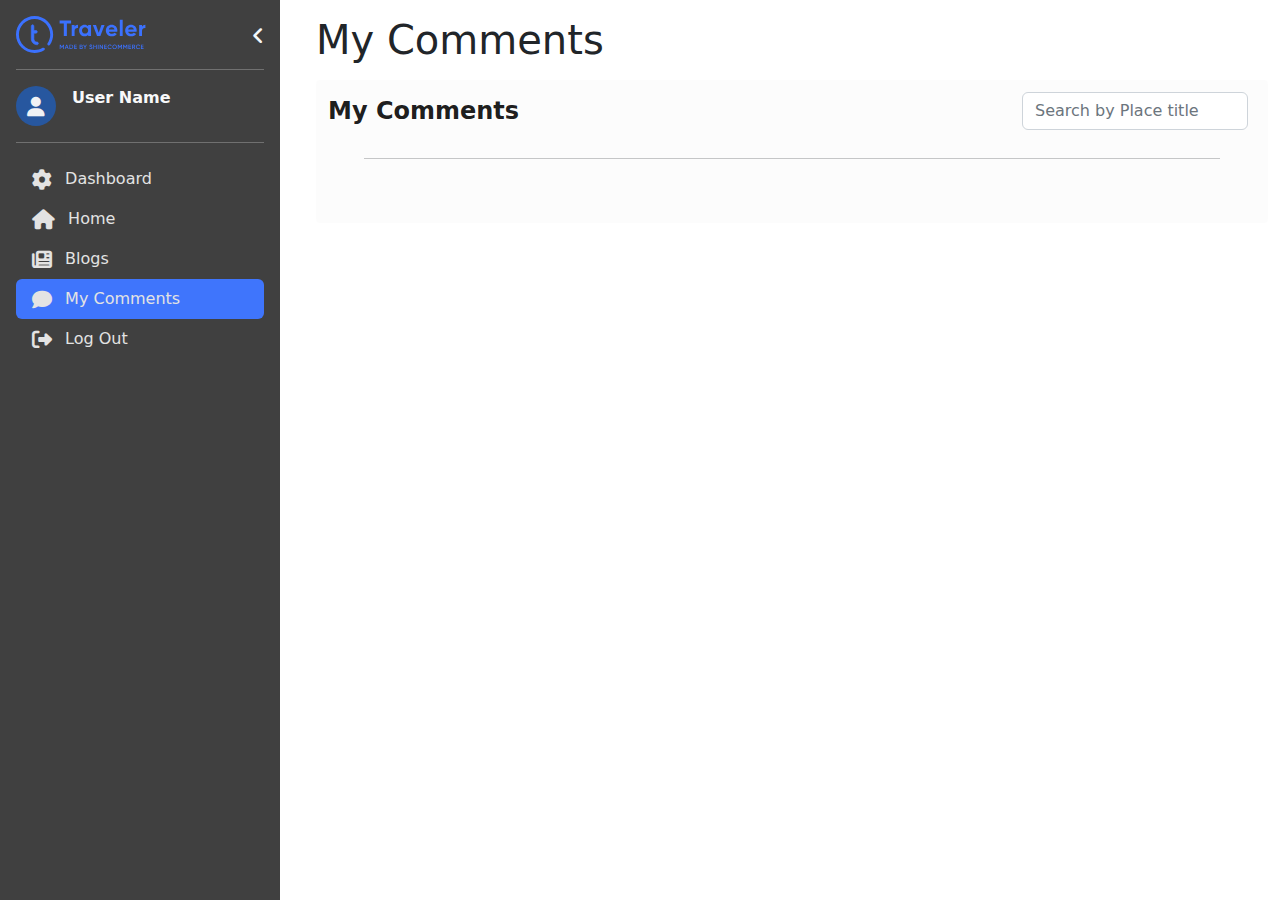
<file: pages/myBlog.html>
<!DOCTYPE html>
<html lang="en">
  <head>
    <meta charset="UTF-8" />
    <meta name="viewport" content="width=device-width, initial-scale=1.0" />
    <link
    href="https://cdnjs.cloudflare.com/ajax/libs/font-awesome/6.6.0/css/all.min.css"
    rel="stylesheet"
  />
    <link rel="stylesheet" href="../css/bootstrap.min.css" />
    <link rel="stylesheet" href="../css/Userstyle.css" />
    <title>User Setting</title>
  </head>
  <body>
    <main class="d-flex flex-nowrap">
      <div
        class="sidebarpage position-relative d-flex flex-column flex-shrink-0 p-3 bg-black bg-opacity-75"
      >
        <div class="headBar d-flex align-items-center">
          <span class="icon-side-bar">
            <i
              class="fa-solid fa-angle-left fa-lg close-bar-icon"
              style="color: #f4f7fa"
            ></i>
          </span>
          <a
            href="../index.html"
            class="top d-flex align-items-center mb-3 mb-md-0 me-md-auto text-white text-decoration-none"
          >
            <span class="logo-img d-flex flex-nowrap">
              <img src="../assits/Color-2.svg" class="icon-bar" alt="" />
              <img src="../assits/logo.png" class="logo" alt="" />
            </span>
          </a>
        </div>
        <hr class="text-white" />
        <div class="bodyBar">
          <div class="user-data d-flex align-items-center">
            <div
              class="user-icon bg-primary rounded-5 d-flex align-items-center justify-content-center bg-opacity-50"
              style="width: 40px; height: 40px"
            >
              <i class="fa-solid fa-user fa-lg" style="color: #f0f2f5"></i>
            </div>
            <p class="ps-3 fs-6 fw-bold text-light sidebar-text">User Name</p>
          </div>
          <hr class="text-white" />
          <ul class="nav nav-pills flex-column mb-auto">
            <li class="nav-item">
              <a href="user.html" class="nav-link  text-white">
                <i
                  class="fa-solid fa-gear fa-lg me-2 pages-icon"
                  style="color: #e3e3e3"
                ></i>
                <span class="sidebar-text">Dashboard</span>
              </a>
            </li>
            <li class="nav-item">
              <a href="../index.html" class="nav-link" aria-current="page">
                <i
                  class="fa-solid fa-house fa-lg me-2 pages-icon"
                  style="color: #e3e3e3"
                ></i>
                <span class="sidebar-text">Home</span>
              </a>
            </li>
            <li class="nav-item">
              <a href="mainBlog.html" class="nav-link text-white">
                <i
                  class="fa-solid fa-newspaper fa-lg me-2 pages-icon"
                  style="color: #e3e3e3"
                ></i>
                <span class="sidebar-text">Blogs</span>
              </a>
            </li>
            <li class="nav-item">
              <a href="#" class="nav-link active text-white">
                <i
                  class="fa-solid fa-comment fa-lg me-2 pages-icon"
                  style="color: #e3e3e3"
                ></i>
                <span class="sidebar-text">My Comments</span>
              </a>
            </li>

            <li class="nav-item">
              <a href="Signin.html" class="nav-link text-white">
                <i
                  class="fa-solid fa-right-from-bracket fa-lg me-2 pages-icon"
                  style="color: #e3e3e3"
                ></i>
                <span class="sidebar-text">Log Out</span>
              </a>
            </li>
          </ul>
        </div>
      </div>
      <div class="spaceDiv"></div>
      <section class="User-Setting w-100">
        <div class="container ms-0">
          <h1 class="my-3">My Comments</h1>
          <div class="userBlogs bg-white rounded-1 w-100">
            <nav class="navbar bg-body-tertiary">
              <div
                class="container-fluid align-items-center justify-content-center justify-content-md-between"
              >
                <a class="navbar-brand fs-4 fw-bold mb-1 mb-md-0">My Comments</a>
                <form class="d-flex" role="search">
                  <input
                    class="form-control me-2"
                    type="search"
                    placeholder="Search by Place title"
                    aria-label="Search"
                    id="searchInput"
                  />
               
                </form>
              </div>
            </nav>
            <hr class="mx-5" />
            <div class="userComments py-3">
              <ul class="row userComment me-3">
          
              </ul>
            </div>
          </div>
        </div>
      </section>
    </main>
    <script src="../js/bootstrap.bundle.min.js"></script>
    <script src="../js/UserBlog.js"></script>
  </body>
</html>
</file>
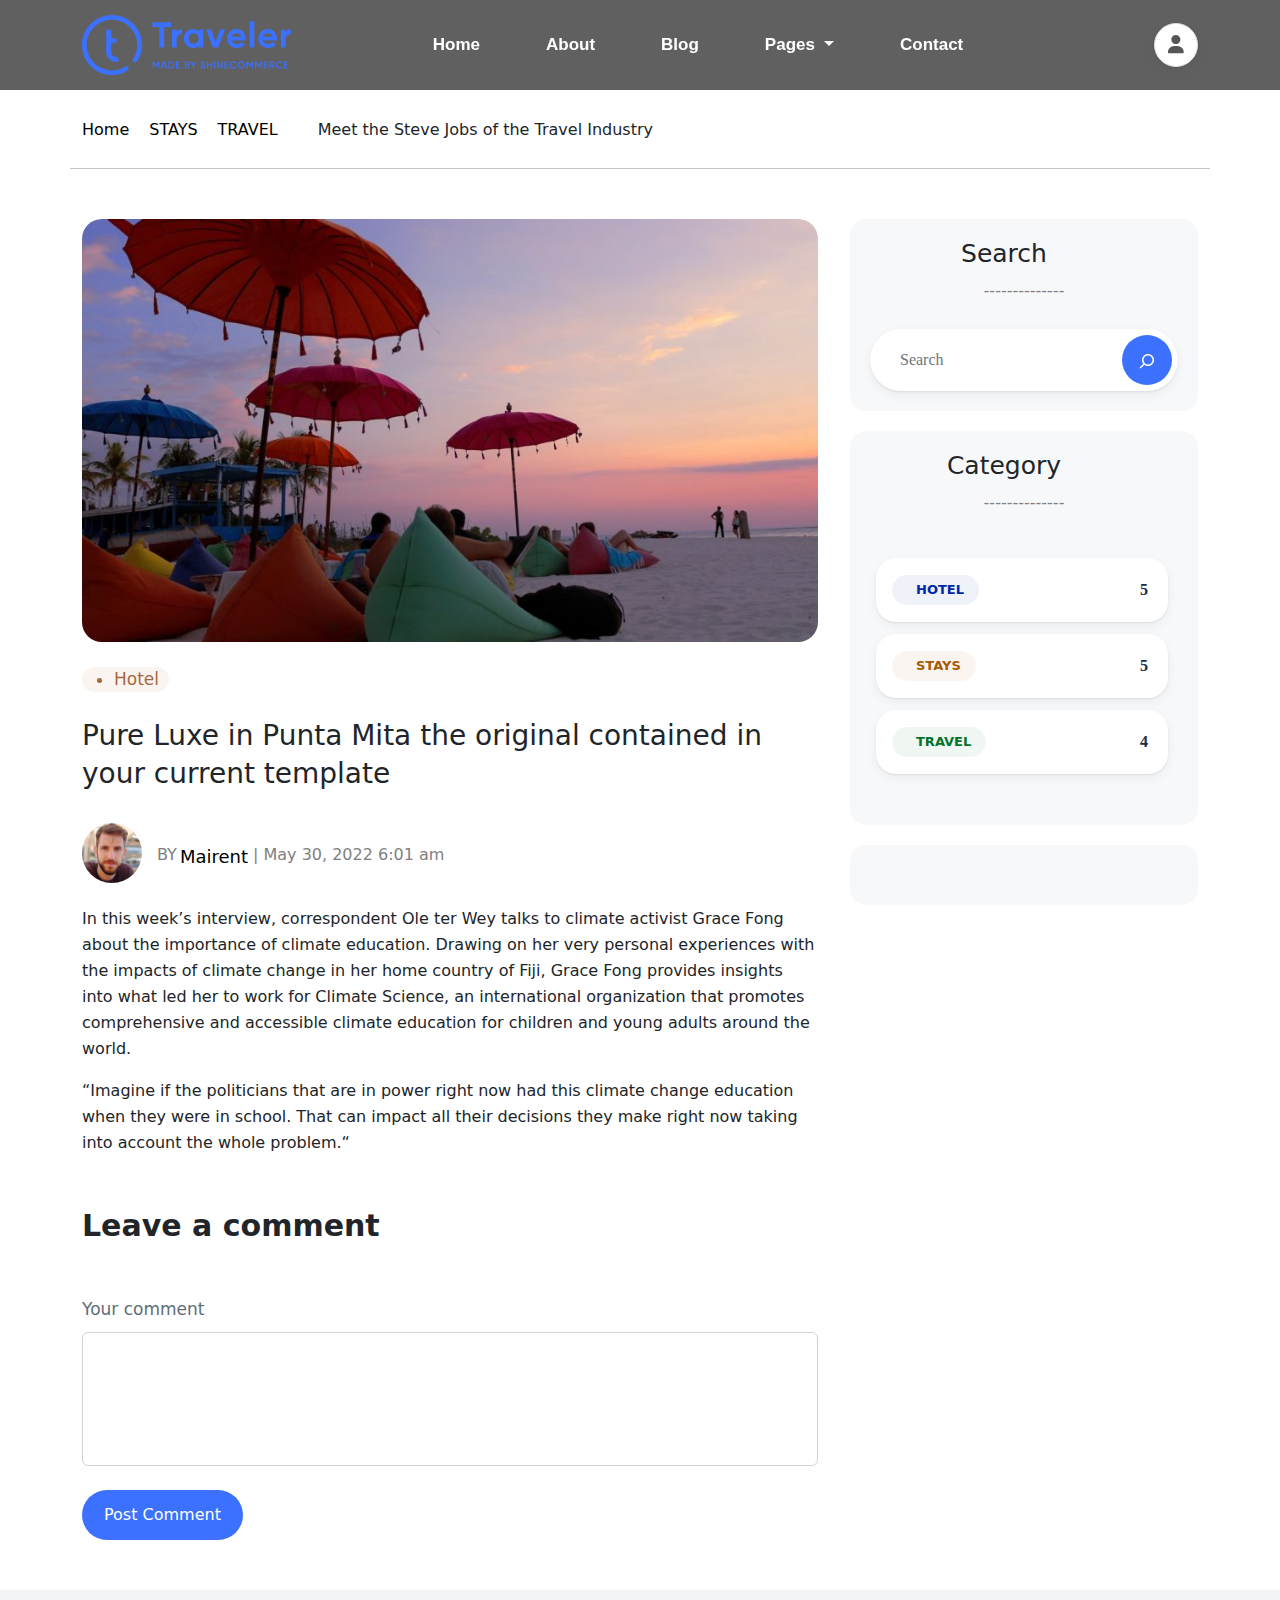
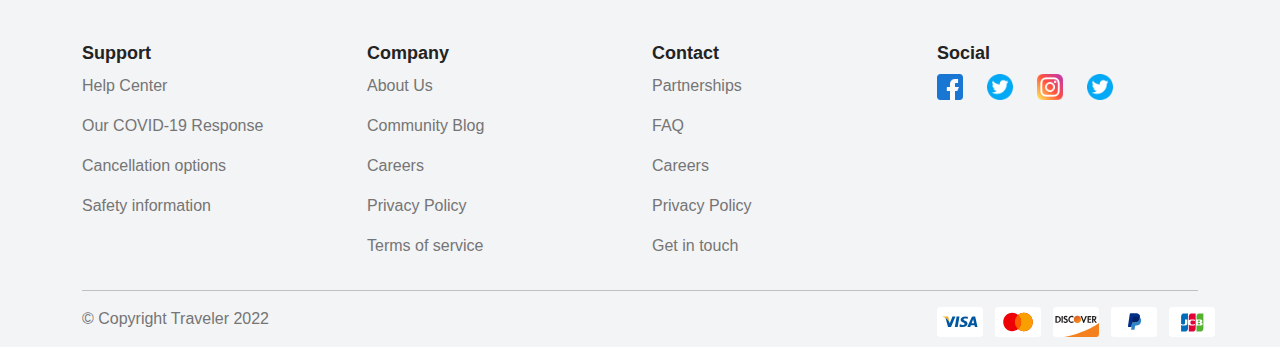
<file: pages/Pure.html>
<!DOCTYPE html>
<html lang="en">
  <head>
    <meta charset="UTF-8" />
    <meta name="viewport" content="width=device-width, initial-scale=1.0" />
    <title>Pure</title>
    <link rel="stylesheet" href="../css/bootstrap.min.css" />
    <!-- Icon -->
    <link
    href="https://cdnjs.cloudflare.com/ajax/libs/font-awesome/6.6.0/css/all.min.css"
    rel="stylesheet"
  />
    <link rel="stylesheet" href="../css/Blogstyle1.css" />
  </head>

  <body>
    <!-- Nav bar -->
    <nav class="navbar navbar-expand-lg position-fixed">
      <div class="container d-flex justify-content-between">
        <a class="navbar-brand" href="../index.html"
          ><img src="../assits/Color-2.svg" alt="Logo" />
        </a>
        <a class="navbar-logo d-none" href="../index.html"
          ><img src="../assits/logo.png" style="width: 60px" alt="Logo"
        /></a>

        <button
          class="navbar-toggler"
          type="button"
          data-bs-toggle="collapse"
          data-bs-target="#navbarSupportedContent"
          aria-controls="navbarSupportedContent"
          aria-expanded="false"
          aria-label="Toggle navigation"
        >
          <span class="navbar-toggler"
            ><i class="fa-solid fa-bars fa-lg" style="color: #ffffff"></i
          ></span>
        </button>
        <div
          class="collapse navbar-collapse justify-content-center"
          id="navbarSupportedContent"
        >
          <ul class="navbar-nav mb-2 mb-lg-0">
            <li class="nav-item">
              <a class="nav-link" aria-current="page" href="../index.html"
                >Home</a
              >
            </li>
            <li class="nav-item">
              <a class="nav-link" href="../pages/about.html">About</a>
            </li>
            <li class="nav-item">
              <a class="nav-link" href="../pages/mainBlog.html">Blog</a>
            </li>
            <li class="nav-item dropdown">
              <a
                class="nav-link dropdown-toggle"
                href="#"
                role="button"
                data-bs-toggle="dropdown"
                aria-expanded="false"
              >
                Pages
              </a>
              <ul class="dropdown-menu">
                <li>
                  <a class="dropdown-item" href="../pages/Export.html"
                    >Become Local Expert</a
                  >
                </li>
                <li>
                  <a class="dropdown-item" href="../pages/FAQ.html">FAQ</a>
                </li>
              </ul>
            </li>
            <li class="nav-item">
              <a class="nav-link" href="../pages/contact.html">Contact</a>
            </li>
          </ul>
        </div>
        <li
          class="dropdown dropdown-user-dashboard ms-auto nav-item"
          id="user-nav"
        >
          <a href="../pages/user.html" class="dropdown-toggles nav-link">
            <span class="fas fa-user"></span>
          </a>
        </li>
      </div>
    </nav>
    <!-- Body -->

    <section id="blog" style="margin-top: 80px">
      <div class="container">
        <div class="row">
          <div class="col-lg-12 Blog-Links">
            <ul>
              <li><a href="../index.html">Home</a></li>
              <li><a href="Travel_Stay.html">STAYS</a></li>
              <li><a href="Travel_Stay.html">TRAVEL</a></li>
              <span>Meet the Steve Jobs of the Travel Industry</span>
            </ul>
          </div>
          <hr style="margin-top: 9px; margin-bottom: 50px" />
        </div>
        <div class="row">
          <div class="col-lg-8 blogBody">
            <div class="image-Kept">
              <img src="../Img/beach-870x500 (1).jpg" />
            </div>
            <div class="Stays">
              <ul>
                <li>Hotel</li>
              </ul>
            </div>
            <div class="Info">
              <h2>
                Pure Luxe in Punta Mita the original contained in your current
                template
              </h2>
            </div>
            <div class="mairent">
              <img
                alt="avatar"
                width="30"
                height="30"
                src="../Img/32-1.jpg"
                class="avatar avatar-96 photo origin round"
              />
              <p>BY <span> Mairent</span>| May 30, 2022 6:01 am</p>
            </div>
            <div class="Speech_p1">
              <p>
                In this week’s interview, correspondent Ole ter Wey talks to
                climate activist Grace Fong about the importance of climate
                education. Drawing on her very personal experiences with the
                impacts of climate change in her home country of Fiji, Grace
                Fong provides insights into what led her to work for Climate
                Science, an international organization that promotes
                comprehensive and accessible climate education for children and
                young adults around the world.
              </p>
              <p>
                “Imagine if the politicians that are in power right now had this
                climate change education when they were in school. That can
                impact all their decisions they make right now taking into
                account the whole problem.“
              </p>
            </div>

            <div class="Comment">
              <div class="userComments border shadow-sm rounded-1">
                <ul class="p-3 user">
                  <li class="userNameComment fw-bold fs-5 d-flex justify-content-between">
                    <div class="leftSide d-flex align-items-center">
                      <div class=" userBorder shadow-sm d-flex align-items-center justify-content-center me-2 ">
                        <span class="fas fa-user text-secondary opacity-75"></span>
                      </div>
                      User Name
                    </div>
                    <div class="rightSide d-flex">
                      <div class="edit me-3">
                        <i class="fa-solid fa-pen-to-square" style="color: #4e8efd;"></i>
                      </div>
                      <div class="remove ">
                      <i class="fa-solid fa-trash " style="color: #ee5653;"></i>
                      </div>
                     

                    </div>
                  </li>
                  <li class="userComment fs-6 ms-5 mt-2"></li>
                </ul>
              </div>
              <h2>Leave a comment</h2>
              <form
                method="post"
                id="commentform"
                class="comment-form review-form"
              >
                <div class="row">
                  <div class="col-12">
                    <label>Your comment</label>
                    <textarea
                      name="comment"
                      class="form-control has-matchHeight"
                      rows="5"
                      
                      id="user-comment"
                    ></textarea>
                  </div>
                </div>
                <button class="postcomment mt-4 ">Post Comment</button>
              </form>
            </div>
          </div>
          <div class="col-lg-4">
            <div class="card Box1">
              <h2>Search</h2>
              <p style="color: gray">--------------</p>
              <div class="input_Search">
                <div style="width: 80%">
                  <input
                    type="text"
                    class="form-control"
                    placeholder="Search"
                    aria-label="Search..."
                    aria-describedby="basic-addon1"
                    width="50%"
                  />
                </div>
                <button>
                  <svg
                    class="search-icon"
                    viewBox="0 0 24 24"
                    width="24"
                    height="24"
                  >
                    <path
                      d="M13 5c-3.3 0-6 2.7-6 6 0 1.4.5 2.7 1.3 3.7l-3.8 3.8 1.1 1.1 3.8-3.8c1 .8 2.3 1.3 3.7 1.3 3.3 0 6-2.7 6-6S16.3 5 13 5zm0 10.5c-2.5 0-4.5-2-4.5-4.5s2-4.5 4.5-4.5 4.5 2 4.5 4.5-2 4.5-4.5 4.5z"
                      fill="white"
                    ></path>
                  </svg>
                </button>
              </div>
            </div>

            <div class="card Box2">
              <h2>Category</h2>
              <p style="color: gray">--------------</p>
              <div class="Travel_Category">
                <div class="Boking_Box w-100">
                  <ul>
                    <li>
                      <a
                        href="Travel_Stay.html"
                        style="
                          background: rgba(0, 38, 171, 0.06);
                          color: rgba(0, 38, 171, 1);
                        "
                        >HOTEL</a
                      ><span>5</span>
                    </li>
                    <li>
                      <a
                        href="Travel_Stay.html"
                        style="
                          background: rgba(168, 89, 0, 0.06);
                          color: rgba(168, 89, 0, 1);
                        "
                        >STAYS</a
                      ><span>5</span>
                    </li>
                    <li>
                      <a
                        href="Travel_Stay.html"
                        style="
                          background: rgba(1, 115, 44, 0.06);
                          color: rgba(1, 115, 44, 1);
                        "
                        >TRAVEL</a
                      ><span>4</span>
                    </li>
                  </ul>
                </div>
              </div>
            </div>

            <div class="card Box4"></div>
          </div>
        </div>
      </div>
      <button id="btn">^</button>
    </section>

    <!-- Footer -->
    <section class="footer">
      <div class="container">
        <div class="row">
          <div class="col-lg-3 col-md-6">
            <h2 class="FooterHead">Support</h2>
            <p>Help Center</p>
            <p>Our COVID-19 Response</p>
            <p>Cancellation options</p>
            <p>Safety information</p>
          </div>
          <div class="col-lg-3 col-md-6">
            <h2 class="FooterHead">Company</h2>
            <p>About Us</p>
            <p>Community Blog</p>
            <p>Careers</p>
            <p>Privacy Policy</p>
            <p>Terms of service</p>
          </div>
          <div class="col-lg-3 col-md-6">
            <h2 class="FooterHead">Contact</h2>
            <p>Partnerships</p>
            <p>FAQ</p>
            <p>Careers</p>
            <p>Privacy Policy</p>
            <p>Get in touch</p>
          </div>
          <div class="col-lg-3 col-md-6">
            <h2 class="FooterHead">Social</h2>
            <div class="row icons">
              <img src="../assits/facebook.png" />
              <img src="../assits/twitter.png" />
              <img src="../assits/instagram.png" />
              <img src="../assits/twitter.png" />
            </div>
          </div>
        </div>
        <hr />

        <div class="Payment">
          <div class="row">
            <div class="col-lg-9">
              <p>© Copyright Traveler 2022</p>
            </div>
            <div class="col-lg-3">
              <img src="../assits/Frame-3182-2 (1).svg" />
            </div>
          </div>
        </div>
      </div>
    </section>
    <script src="../js/bootstrap.bundle.min.js"></script>
    <script src="../js/blogmain.js"></script>
  </body>
</html>
</file>
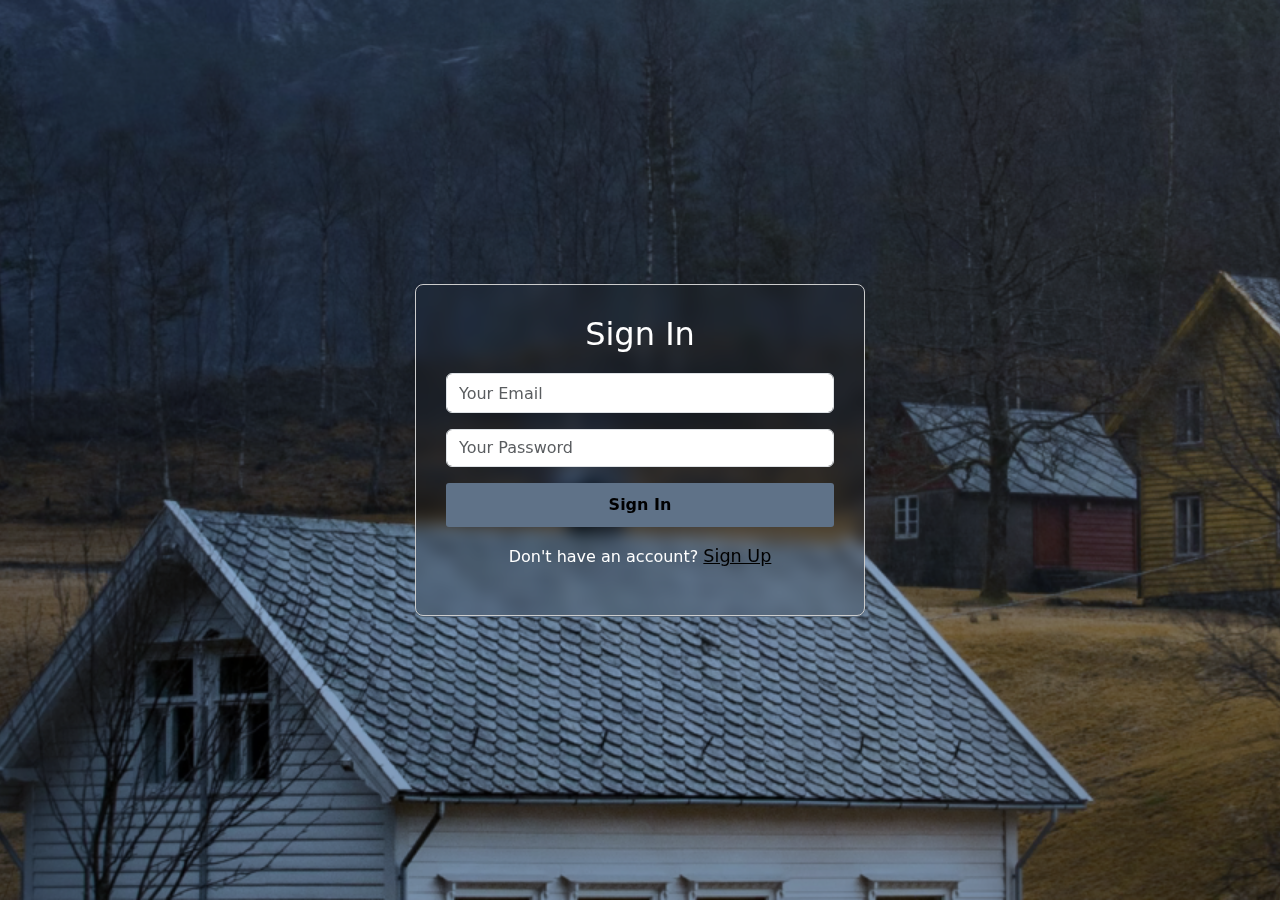
<file: pages/Signin.html>
<!DOCTYPE html>
<html lang="en">
  <head>
    <meta charset="UTF-8" />
    <meta name="viewport" content="width=device-width, initial-scale=1.0" />
    <link
      href="https://cdn.jsdelivr.net/npm/bootstrap@5.3.0-alpha1/dist/css/bootstrap.min.css"
      rel="stylesheet"
    />
    <title>Sign In</title>
    <link rel="stylesheet" href="../css/Login.css" />
  </head>

  <body>
    <div class="login-wrapper">
      <form id="signin-form">
        <h2>Sign In</h2>
        <div class="mb-3 input-field">
          <input
            type="email"
            id="email"
            class="form-control"
            placeholder="Your Email"
            required
          />
        </div>
        <div class="mb-3">
          <input
            type="password"
            id="password"
            class="form-control"
            placeholder="Your Password"
            required
          />
        </div>
        <button type="submit" class="SignIn">Sign In</button>
      </form>
      <div id="signin-message" class="mt-3"></div>
      <p class="mt-3 text-center" style="color: #fff">
        Don't have an account?
        <a href="signup.html" class="Link-sign">Sign Up</a>
      </p>
    </div>
    <script>
      document
        .getElementById("signin-form")
        .addEventListener("submit", async function (event) {
          event.preventDefault();

          const email = document.getElementById("email").value;
          const password = document.getElementById("password").value;

          try {
            const response = await fetch(
              "https://ecommerce.routemisr.com/api/v1/auth/signin",
              {
                method: "POST",
                headers: {
                  "Content-Type": "application/json",
                },
                body: JSON.stringify({ email, password }),
              }
            );

            const result = await response.json();

            if (response.ok) {
              localStorage.setItem("token", result.token);
              document.getElementById("signin-message").textContent =
                "Sign in successful!";
              document.getElementById("email").value = "";
              document.getElementById("password").value = "";
              setTimeout(() => (window.location.href = "../index.html"), 2000);
            } else {
              document.getElementById("signin-message").textContent =
                result.message || "Failed to sign in. Please try again.";
            }
          } catch (error) {
            document.getElementById("signin-message").textContent =
              "An error occurred during sign in.";
          }
        });
    </script>
  </body>
</html>
</file>
<file: css/Blogstyle1.css>
body {
  overflow-x: hidden;
}
#blog {
  margin-top: 100px !important;
}
.Blog-Links ul {
  display: flex;
  list-style: none;
  padding: 0;
  margin: 0;
}
.Blog-Links {
  margin: 20px 0px;
}
.Blog-Links li {
  margin-right: 20px;
}

.Blog-Links a {
  text-decoration: none;
  color: black;
  display: block;
  font-weight: 500;
  text-decoration: none;
  line-height: 19px;
}
.Blog-Links span {
  position: relative;
  display: inline-block;
  padding-left: 20px;
  padding-right: 20px;
  line-height: 19px;
  z-index: 0;
}

#blog .carousel-item {
  margin-bottom: 20px;
}
#blog .carousel-item img {
  border-radius: 8px;
  background-size: cover;
}
.carousel-control-next-icon,
.carousel-control-prev-icon {
  border-radius: 50%;
  color: white !important;
  background-color: rgba(0, 0, 0, 0.538);
}

.carousel-control-next-icon:hover,
.carousel-control-prev-icon:hover {
  color: black !important;
  background-color: rgba(255, 255, 255, 0.359) !important;
  opacity: 1;
}
#blog .Stays ul {
  background-color: #faf5f0;
  float: left;
  margin-right: 10px;
  position: relative;
  border-radius: 30px;
}

#blog .Stays ul li {
  color: #a8653e;
  font-size: 17px;
  float: left;
  margin-right: 10px;
  position: relative;
}

#blog .Info {
  clear: both;
}

#blog .Info h2 {
  font-size: 28px;
  line-height: 38px;
  margin-bottom: 20px;
  margin-top: 50px;
}
#blog .image-Kept img {
  margin: 0px 0 25px 0;
  border-radius: 20px;
}
#blog .mairent img {
  width: 60px;
  height: 60px;
  margin-right: 15px;
  border-radius: 50%;
}
#blog .mairent {
  display: flex;
  margin-top: 30px;
  margin-bottom: 10px;
}
#blog .mairent p {
  display: flex;
  justify-content: center;
  margin-top: 20px;
  color: gray !important;
}
#blog .mairent p span {
  color: black;
  font-size: 18px;
  margin-left: 3px;
  margin-right: 5px;
}
#blog .Speech_p1,
#blog .Speech_p2 {
  margin: 20px 0 30px 0;
}
#blog .Speech_p1 p,
#blog .Speech_p2 p {
  font-style: normal;
  font-weight: 400;
  font-size: 16px;
  line-height: 26px;
}
#blog .Info_List ul {
  margin-top: 0;
  margin-bottom: 1rem;
}
#blog .Info_List ul li {
  font-family: "DM Sans";
  font-style: normal;
  font-weight: 400;
  font-size: 17px;
  line-height: 26px;
  color: var(--grey-color, #5e6d77);
}
.user {
  list-style: none;
}
.userComments {
  display: none;
}
.userBorder {
  width: 35px;
  height: 35px;
  border-radius: 50%;
}
.rightSide div:hover {
  cursor: pointer;
}
#blog .Comment {
  margin: 50px 0 50px 0;
}
#blog .Comment h3 {
  font-style: normal;
  font-weight: 700;
  font-size: 30px;
  line-height: 40px;
  padding: 0;
  border: 0;
  margin: 10px 0 30px 0;
}
#blog .Comment h2 {
  font-style: normal;
  font-weight: 700;
  font-size: 30px;
  line-height: 40px;
  padding: 0;
  border: 0;
  margin: 10px 0 30px 0;
}
#blog .Comment .row label {
  margin: 20px 0 10px 0;
  font-weight: 400;
  font-size: 17px;
  line-height: 26px;
  color: #5e6d77;
}
#blog .Comment .row label span {
  color: #ea4744;
}
#blog .Comment button {
  border-radius: 50px;
  padding: 15px 22px 15px 22px;
  font-style: normal;
  font-weight: 500;
  font-size: 16px;
  line-height: 20px;
  color: #ffffff;
  text-align: center;
  border: none;
  background-color: #3b71fe;
  text-transform: capitalize;
  margin-top: 0;
}
textarea {
  resize: none;
}
.col-lg-4 {
  padding-left: 20px;
  position: relative;
  /* right: 50px; */
}
.position-fixed {
  position: fixed;
  top: 0;
}
.card {
  border-radius: 16px;
  background: #f7f8fa;
  border: none;
  transition: border-radius 0.5s cubic-bezier(0.175, 0.885, 0.32, 1.275);
  margin-bottom: 20px;
  cursor: pointer;
}
#blog .Box1 h2 {
  margin: 20px 10px 10px 10px;
  padding-right: 40px;
  font-size: 25px;
  text-align: center;
}

#blog .Box1 p {
  text-align: center;
}

#blog .input_Search {
  display: flex;
  margin: 10px 20px 20px 20px;
  background: #ffffff;
  box-shadow: 0px 1px 2px rgba(0, 0, 0, 0.08), 0px 4px 12px rgba(0, 0, 0, 0.05);
  border-radius: 80px;
  border: 0;
  padding: 18px 6px 18px 30px;
  cursor: pointer;
  position: relative;
}
#blog .input_Search input {
  border: none;
  background: none;
  height: 26px;
  font-family: "DM Sans";
  font-style: normal;
  font-weight: 400;
  font-size: 16px;
  line-height: 26px;
  color: #5e6d77;
  padding: 0;
}
#blog .input_Search input:focus {
  border: none;
}
#blog .input_Search button {
  position: absolute;
  width: 50px;
  height: 50px;
  margin: 0;
  background: #3b71fe;
  border-radius: 50px;
  top: 6px;
  right: 6px;
  font-size: 0;
  line-height: 50px;
  border: none;
  color: white;
}
#blog .Box2 h2,
#blog .Box3 h2 {
  margin: 20px 10px 10px 10px;
  padding-right: 40px;
  font-size: 25px;
  text-align: center;
}
#blog .Box2 p,
#blog .Box3 p {
  text-align: center;
}
#blog .Box2 .Travel_Category {
  display: flex;
  flex-direction: row;
  justify-content: space-between;
  align-items: center;
  padding: 17px 20px 17px 16px;
  border-radius: 20px;
  margin-bottom: 12px;
  /* width: 100%; */
  cursor: pointer;
}
.Boking_Box {
  width: 100% !important;
}
#blog .Box2 .Travel_Category .Boking_Box ul {
  list-style: none;
  padding: 10px;
  margin: 0;
  width: 100% !important;
  /* width: 350px; */
  display: block;
}
#blog .Box2 .Travel_Category .Boking_Box ul li {
  display: flex;
  flex-direction: row;
  justify-content: space-between;
  align-items: center;
  padding: 17px 20px 17px 16px;
  background: #ffffff;
  box-shadow: 0px 1px 2px rgba(0, 0, 0, 0.08), 0px 4px 12px rgba(0, 0, 0, 0.05);
  border-radius: 20px;
  margin-bottom: 12px;
  /* width: 100%; */
}
#blog .Box2 .Travel_Category .Boking_Box ul li a {
  display: block;
  padding: 6px 15px 6px 24px;
  border-radius: 30px;
  color: #1a2b48;
  position: relative;
  font-style: normal;
  font-weight: 750;
  font-size: 13px;
  line-height: 18px;
  text-transform: uppercase;
  text-decoration: none;
}
#blog .Box2 .Travel_Category .Boking_Box ul li span {
  font-family: "DM Sans";
  font-style: normal;
  font-weight: 550;
  font-size: 16px;
  line-height: 26px;
  text-align: right;
  color: #1a2b48;
  cursor: pointer;
}
#blog .Box3 {
  height: auto;
}
#blog .Box3 .Tags_Container {
  display: flex;
  flex-wrap: wrap;
  gap: 10px;
  margin-left: 20px;
  margin-bottom: 15px;
}
#blog .Box3 .Tags_Container a {
  background: #ffffff;
  box-shadow: 0px 1px 2px rgba(0, 0, 0, 0.08), 0px 4px 12px rgba(0, 0, 0, 0.05);
  border-radius: 10px;
  padding: 12px 20px;
  font-style: normal;
  font-weight: 500;
  font-size: 14px !important;
  line-height: 20px;
  color: #000;
  margin-bottom: 8px;
  display: flex;
  align-items: center;
  text-align: center;
  text-transform: capitalize;
  text-decoration: none;
}

#blog .Box3 .Tags_Container a:hover {
  background-color: #f0f0f0;
  box-shadow: 0px 3px 6px rgba(0, 0, 0, 0.1);
}
.Box4 {
  height: 60px;
}
/* For btn */
#btn {
  width: 40px;
  height: 40px;
  font-size: 20px;
  font-weight: bold !important;
  background: #3b71fe;
  color: #fff;
  border: none;
  cursor: pointer;
  position: fixed;
  right: 10px;
  bottom: 30px;
  margin-right: 15px;
  border-radius: 4px;
  text-align: center;
  display: none;
}
/* ------------------------------------------------- */
/* Travel Page */
.Travel_Image {
  background-image: url("../Img/Rectangle-3.jpg");
  height: 45vh;
  background-position: top;
  background-repeat: no-repeat;
  background-size: cover;
  background-attachment: scroll;
  position: relative;
  padding-top: 151px;
  padding-bottom: 35px;
  border-bottom: 0px;
}

.Travel_Image::after {
  content: "";
  width: 100%;
  height: 100%;
  top: 0px;
  left: 0px;
  z-index: 1;
  position: absolute;
  background-color: rgba(0, 0, 0, 0.3);
}

.Travel-Links a {
  font-weight: 700 !important;
  color: #fff;
  text-decoration: none;
  position: relative;
  z-index: 4;
}

.Travel-Links ul {
  display: flex;
  padding: 0;
  margin: 0;
  margin-top: 30px;
}
.Travel-Links ul li {
  margin-left: 10px;
}
.Travel-Links ul li::marker {
  color: #fff;
  z-index: 4;
  position: relative;
}

.Travel-Links li {
  margin-right: 20px;
}

.Travel-Links li:last-child {
  margin-right: 0;
}
.hoverBlue:hover {
  color: blue !important;
  transform: scale(1.005); /* تكبير النص بنسبة 10% */
  transition: all 0.1s ease-in-out; /* تأثير الانتقال للتكبير وتغيير اللون */
}

.Travel_Image h1 {
  color: #fff;
  font-size: 36px;
  line-height: 46px;
  font-weight: 700;
  margin-bottom: 0px;
  position: relative;
  z-index: 2;
}
.Travel .Content {
  background: #ffffff;
  box-shadow: 0px 1px 2px rgba(0, 0, 0, 0.08), 0px 4px 12px rgba(0, 0, 0, 0.05);
  border-radius: 25px;
}
/* FAQ Page */
#FAQ .Accordions {
  margin-top: 80px;
  margin-bottom: 60px;
}
#FAQ .accordion-item {
  border: none;
}

#FAQ .accordion-item {
  margin-bottom: 20px;
  box-shadow: 0px 4px 8px rgba(0, 0, 0, 0.1);
  border-radius: 45px;
  padding-top: 5px;
  padding-bottom: 15px;
  border-radius: 16px 16px 16px 16px;
  box-shadow: 0px 1px 12px 0px rgba(0, 0, 0, 0.08);
}
#FAQ .accordion {
  padding: 20px;
  border-radius: 10px;
}

#FAQ .FAQ_Plane {
  border-radius: 15px;
  margin-bottom: 30px;
}
#FAQ .FAQ_Plane .Plane {
  background-image: url("../Img/FAQ.png");
  background-position: top;
  background-repeat: no-repeat;
  background-size: cover;
  background-attachment: scroll;
  height: 60vh;
  border-radius: 15px 0 0 15px;
}
#FAQ .FAQ_Plane .Text_Offer {
  display: flex;
  justify-content: center;
  align-items: center;
  flex-direction: column;
  height: 100%;
  background-color: #fcfcfc;
}

#FAQ .FAQ_Plane .Text_Offer h2,
#FAQ .FAQ_Plane .Text_Offer p {
  text-align: center;
  margin: 20px;
}
#FAQ .FAQ_Plane .Text_Offer h2 {
  font-size: 36px;
  font-weight: 700;
  line-height: 46px;
}
#FAQ .FAQ_Plane .Text_Offer p {
  color: #727272;
  font-family: "DM Sans", Sans-serif;
  font-size: 16px;
  font-weight: 400;
  line-height: 26px;
}

#FAQ .FAQ_Plane {
  height: 100%;
}
/* Error 404 */
#Error404 {
  height: 100vh;
  display: flex;
  justify-content: center;
  align-items: center;
  text-align: center;
}

#Error404 .Err404 {
  display: flex;
  flex-direction: column;
  align-items: center;
  max-width: 100%;
  padding: 20px;
}

#Error404 img {
  width: 50%;
  height: auto;
  margin-bottom: 20px;
}

@media (max-width: 768px) {
  #Error404 img {
    width: 100%;
  }
}

#Error404 .Text_Error h3 {
  font-size: 33px;
  font-weight: bolder;
  margin-bottom: 10px;
  margin-top: 20px;
}

#Error404 .Text_Error p {
  margin-bottom: 22px;
  color: #5e6d77;
}

#Error404 .Text_Error a {
  color: #fff;
  background-color: #007bff;
  text-decoration: none;
  font-size: 15px;
  font-weight: bold;
  padding: 15px;
  border-radius: 30px;
  margin-top: 10px;
}
/* Export Page  */
#Export {
  padding: 20px;
}

#Export .Work-side {
  display: flex;
  justify-content: space-between;
  margin-bottom: 20px;
}

#Export .Element1 {
  padding: 30px 20px;
  border-radius: 20px;
  box-shadow: 0px 5px 20px rgba(0, 0, 0, 0.1);
  background-color: #fff;
  flex: 1;
  margin-right: 15px;
}

#Export .Element1:last-child {
  margin-right: 0;
}

#Export .Element1 h2 {
  font-size: 20px;
  margin-top: 7px;
}

#Export .Element1 p {
  font-size: 16px;
  margin-top: 7px;
  color: gray;
}

/* Responsive Design */
@media (max-width: 768px) {
  #Export .Work-side {
    flex-direction: column;
  }

  #Export .Element1 {
    margin-bottom: 15px;
    margin-right: 0;
  }
}

#superhosts {
  margin-top: 20px;
  background-color: #f7f8fa;
}
#superhosts h2 {
  margin-top: 50px;
  color: #232323;
  font-size: 36px;
  font-weight: 700;
  line-height: 46px;
}
#superhosts p {
  color: #727272;
  font-size: 16px;
  font-weight: normal;
  line-height: 26px;
}
#superhosts h2,
#superhosts p {
  text-align: center;
}
#superhosts .container img {
  width: 80%;
}
#superhosts .col-lg-3 {
  display: flex;
  justify-content: center;
  align-items: center;
  flex-direction: column;
}

#superhosts .Text-Charcter {
  text-align: center;
}

#superhosts .Text-Charcter h3 {
  color: #232323;
  font-size: 18px;
  font-weight: 700;
  line-height: 26px;
  margin-top: 10px;
  text-align: center;
}
#superhosts .Text-Charcter h4 {
  color: #727272;
  font-size: 16px;
  font-weight: 400;
  text-align: center;
  line-height: 26px;
}
.Collection-Image {
  display: flex;
  flex-direction: column;
  justify-content: center;
  align-items: center;
  flex-direction: row;
}
#Export-Photo .Photo-Export {
  width: 100%;
  height: 50vh;
  background-position: center;
  background-size: cover;
  background-repeat: no-repeat;
  background-image: url("../Img/photo_2024-09-29_21-07-40.jpg");
}
/* Footer */
.footer {
  padding-top: 50px;
  background-color: #f3f4f5;
}
.footer h2 {
  color: #232323;
  font-family: "DM Sans", Sans-serif;
  font-size: 18px;
  font-weight: 700;
  line-height: 26px;
}

.footer .row p {
  color: #757575;
  font-family: "DM Sans", Sans-serif;
  font-size: 16px;
  font-weight: 400;
  cursor: pointer;
}
.footer .icons img {
  width: 50px;
}
/* Start Of Navbar */

.navbar {
  font-family: "Arial", sans-serif;
  padding: 10px 0;
  background-color: rgb(32 31 31 / 71%);
  top: 0;
  left: 0;
  width: 100%;
  z-index: 999;
}
.nav-link {
  font-size: 16px;
  color: white !important;
  transition: color 0.3s ease;
}

.nav-link:hover {
  color: #007bff;
}
.navbar-toggler {
  order: 1;
}
.navbar-brand {
  order: 0;
  margin: 0 auto;
}

.dropdown-user-dashboard {
  order: 2;
  margin-left: auto;
  width: 44px;
  height: 44px;
  background: #ffffff;
  border: 1px solid #dedede;
  box-shadow: 0px 1px 2px rgba(0, 0, 0, 0.08), 0px 4px 12px rgba(0, 0, 0, 0.05);
  border-radius: 50%;
  display: flex;
  align-items: center;
  justify-content: center;
  transition: all 0.3s ease;
}

.dropdown-menu {
  background-color: rgba(255, 255, 255, 0.79);
  color: white;
}

.dropdown-user-dashboard:hover {
  box-shadow: 0px 2px 4px rgba(0, 0, 0, 0.1), 0px 8px 16px rgba(0, 0, 0, 0.1);
  transform: translateY(-2px);
}
.dropdown-user-dashboard .fas {
  font-size: 18px;
  color: #555555;
}

.dropdown-user-dashboard a {
  display: flex;
  align-items: center;
  justify-content: center;
  width: 100%;
  height: 100%;
  text-decoration: none;
}
.dropdown-user-dashboard {
  order: 2;
  margin-left: auto;
}

.navbar-collapse ul li {
  margin-right: 50px;
}

.navbar-collapse ul li a {
  font-size: 17px;
  font-weight: 650;
  color: black;
}

.dropdown-menu .dropdown-item:hover {
  background-color: transparent;
}

.navbar-collapse .dropdown-menu {
  margin-top: 20px;
}

.navbar-collapse .dropdown-menu li:hover a {
  color: #3b71fe !important;
}

.navbar-collapse .dropdown-menu li {
  padding-top: 6px;
}

.navbar-collapse .dropdown-menu li a {
  font-size: 17px;
  font-weight: 300;
  color: black !important;
}

.navbar-toggler {
  background-color: transparent !important;
  border: none;
  color: white !important;
}

@media (max-width: 992px) {
  .navbar-toggler {
    order: 1;
  }

  .navbar-brand {
    position: absolute;
    left: 50%;
    transform: translateX(-50%);
  }

  .dropdown-user-dashboard {
    order: 2;
  }

  .navbar-collapse .dropdown-menu {
    border: none !important;
    margin-top: 0 !important;
  }

  .navbar-collapse {
    /* margin-top: 20px; */
    /* margin-left: 50px; */
    padding-left: 20px;
    position: absolute;
    top: 100%;
    left: 0;
    width: 100%;
    z-index: 1000;
    background-color: rgb(32 31 31 / 71%);
    border: none !important;
    transition: transparent 0.5s ease-in-out;
  }
}

.image-Kept img {
  max-width: 100%;
  height: auto;
}
.userComments ul {
  list-style: none;
}
.userBorder {
  border-radius: 50%;
  width: 45px !important;
  height: 45px !important;
  background-color: #efe8e8;
}

@media (max-width: 768px) {
  .navbar-brand {
    display: none;
  }
  .navbar-logo {
    display: block !important;
  }
}
@media (max-width: 372px) {
  #sign-out-btn {
    display: none !important;
  }
}
</file>
<file: css/Userstyle.css>
.sidebarpage{
  width: 280px;
  transition: 0.5s;
}
.small-sidebar {
  width: 80px !important;
  transition: 0.5s;
}
.icon-bar {
  width: 130px;
  max-width: 100%;
  object-fit: cover;
  height: auto;
}
.logo{
  width: 80px;
  max-width: 100%;
  object-fit: cover;
  height: auto;
  display: none;
}
.pages-icon{  
  vertical-align: -.125em;
}
.open-bar-icon {
  color: #f4f7fa;
  transform: rotate(180deg); 
}
.close-bar-icon{
  position: absolute;
  right: 15px;
}
.close-bar-icon,.open-bar-icon {
  cursor: pointer;
  transition: 0.5s;
}
.sidebar-text{
  color: #e3e3e3;
}
.nav-pills .nav-link.active {
  color: #e3e3e3;
  background-color: #3F75FC; 
  transition: background-color 0.4s;
}
.spaceDiv{
  flex-shrink: 0;
  width: 1.5rem;
  min-height: 100%;
  height: 100vh;
  background-color: rgba(255, 255, 255, 0);
    border: solid rgba(255, 255, 255, 0);
    border-width: 1px 0;
}
/* @media screen and (max-width:600px){
  .sidebarpage{
    width: 100%!important;
    position: fixed!important;
    z-index: 999999!important;
    min-height: 100%!important;
  background-color: rgb(0, 0, 0);

  }
} */

/*--------------- Start User-Setting --------------------*/
.userBlogs{
  background-color: rgba(215, 212, 212, 0.08)!important;
}
.save .btn {
  background-color: #3F75FC;
  color: white;
}
.save .btn:hover {
  background-color: #2d96ecde;
  border-color: rgb(91, 175, 236);
}
/*--------------- Start My Blog --------------------*/
.userComment{
  list-style: none!important;
}
.userComment li .card{
  min-height: 400px; 
  display: flex;
  flex-direction: column;
}
.userComment li .card img{
 padding: 5px;
height: 200px;
}
.userComment li .card-body{
  flex-grow: 1; 
  display: flex;
  flex-direction: column;
  justify-content: space-between;
}
.userComment li .card-title {
color: #1a46b3;
}
</file>
<file: css/Login.css>
* {
  margin: 0;
  padding: 0;
  box-sizing: border-box;
}
body {
  min-height: 100vh;
  width: 100%;
  display: flex;
  justify-content: center;
  align-items: center;
}
body::before {
  content: "";
  position: absolute;
  height: 100%;
  width: 100%;
  background: url(../assits/Rectangle-1-1.png);
  background-position: center;
  background-size: cover;
}
.login-wrapper {
  width: 450px;
  padding: 30px;
  border: 1px solid #ccc;
  backdrop-filter: blur(8px);
  -webkit-backdrop-filter: blur(8px);
  border-radius: 8px;
  text-align: center;
}
form {
  display: flex;
  flex-direction: column;
}
form h2 {
  font-size: 2rem;
  color: #fff;
  margin-bottom: 20px;
}
.input-field input {
  width: 100%;
  height: 40px;
}
.SignIn {
  background: #5F7288;
  color: #000;
  font-size: 1rem;
  font-weight: 600;
  padding: 8px 20px;
  border-radius: 3px;
  border: 2px solid transparent;
  cursor: pointer;
  transition: 0.3s ease;
}
.SignIn:hover {
  background: rgba(255, 255, 255, 0.15);
  color: #fff;
  border-color: #fff;
}
.Link-sign{
    margin-top: 20px;
    color: black;
    font-size: 1.1rem;
    text-decoration: underline;
}
.SignUp {
    background: #5F7288;
    color: #000;
    font-size: 1rem;
    font-weight: 600;
    padding: 8px 20px;
    border-radius: 3px;
    border: 2px solid transparent;
    cursor: pointer;
    transition: 0.3s ease;
}
.SignUp:hover {
    background: rgba(255, 255, 255, 0.15);
    color: #fff;
    border-color: #fff;
  }
</file>
